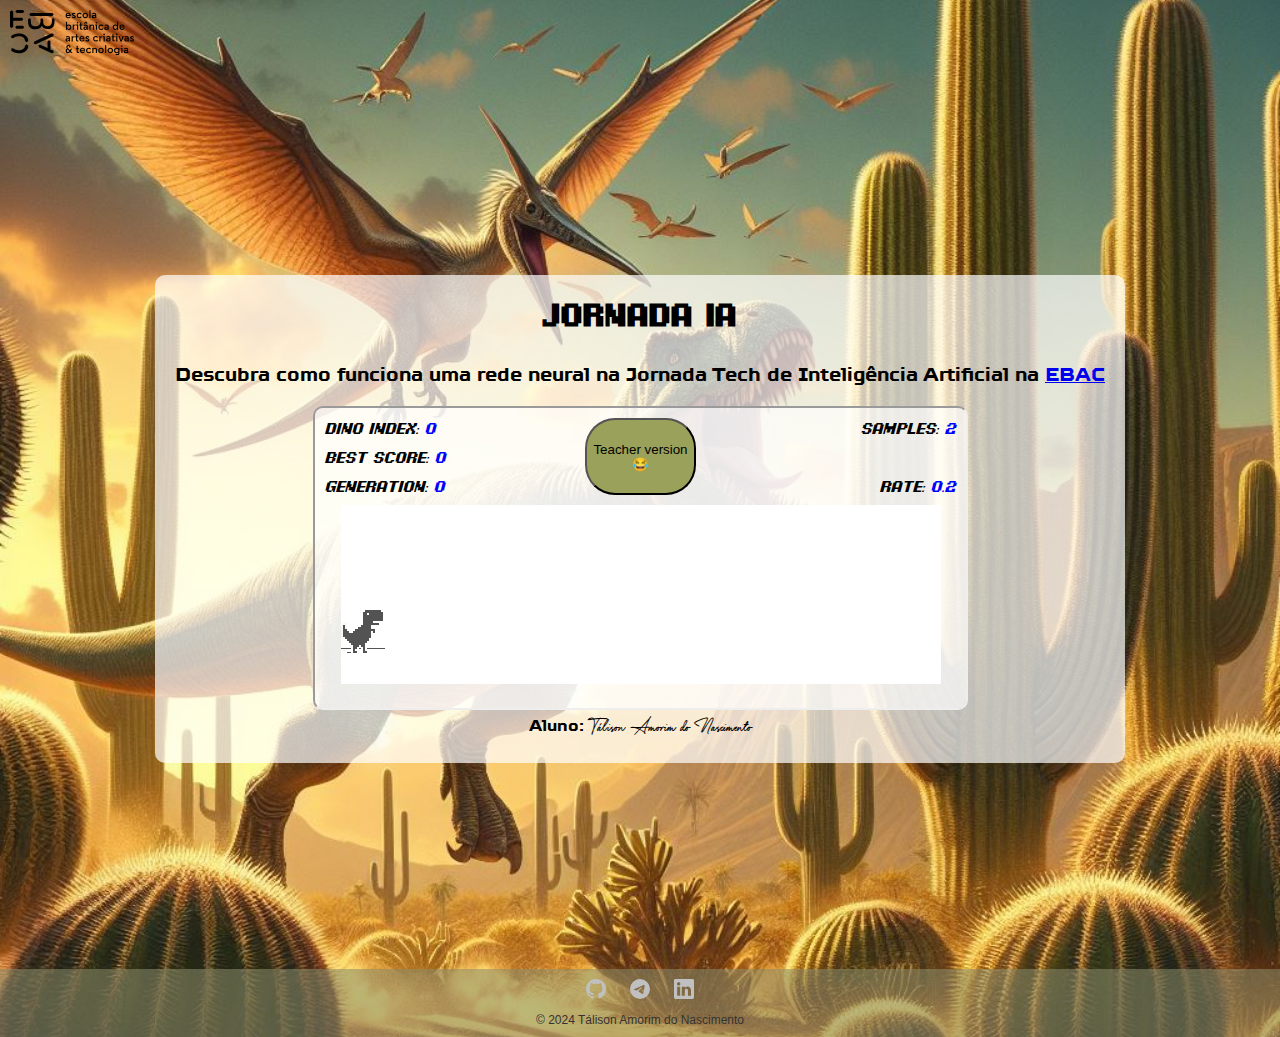
<file: index.html>
<!DOCTYPE html>
<html lang="en">
<head>
    <meta charset="UTF-8">
    <meta name="viewport" content="width=device-width, initial-scale=1.0">
    <title>JORNADA IA EBAC</title>
    <link rel="icon" href="Imagens/fivecon.ico" type="image/x-icon">
    <link rel="stylesheet" href='./CSS/style.css'>
</head>



<body>
    
    <header>
        <a href="https://ebaconline.com.br/" target="_blank">
            <img src="Imagens/EBAC_logo-svg.png" alt="EBAC" class="header-img">
        </a>
        
    </header>

    <div class="container">
        <div class="content">
            <h1>JORNADA IA</h1>
            <h3>Descubra como funciona uma rede neural na Jornada Tech de Inteligência Artificial na <a href="https://ebaconline.com.br/webinars/dev-jornada-2024-04-09-10-11-12-13-14-15-16">EBAC</a></h3>
            <iframe id="board" src="./dino-game-main/indexDino.html" title="Página Incorporada"></iframe>
            <p id="myName"><span>Aluno: </span>Tálison Amorim do Nascimento</p>
        </div>   
    </div>
</body>
<footer>
    <div>
        <!-- Ícone GitHub -->
        <a class="icoRedes" href="https://github.com/TalisonAmorim" target="_blank">
            <svg xmlns="http://www.w3.org/2000/svg" width="20" height="20" fill="currentColor" class="bi bi-github" viewBox="0 0 16 16">
                <path d="M8 0C3.58 0 0 3.58 0 8c0 3.54 2.29 6.53 5.47 7.59.4.07.55-.17.55-.38 0-.19-.01-.82-.01-1.49-2.01.37-2.53-.49-2.69-.94-.09-.23-.48-.94-.82-1.13-.28-.15-.68-.52-.01-.53.63-.01 1.08.58 1.23.82.72 1.21 1.87.87 2.33.66.07-.52.28-.87.51-1.07-1.78-.2-3.64-.89-3.64-3.95 0-.87.31-1.59.82-2.15-.08-.2-.36-1.02.08-2.12 0 0 .67-.21 2.2.82.64-.18 1.32-.27 2-.27s1.36.09 2 .27c1.53-1.04 2.2-.82 2.2-.82.44 1.1.16 1.92.08 2.12.51.56.82 1.27.82 2.15 0 3.07-1.87 3.75-3.65 3.95.29.25.54.73.54 1.48 0 1.07-.01 1.93-.01 2.2 0 .21.15.46.55.38A8.01 8.01 0 0 0 16 8c0-4.42-3.58-8-8-8"/>
            </svg></a>

        <!-- Ícone Telegram -->
        <a class="icoRedes" href="https://t.me/AmorimTalison" target="_blank">
            <svg xmlns="http://www.w3.org/2000/svg" width="20" height="20" fill="currentColor" class="bi bi-telegram" viewBox="0 0 16 16">
                <path d="M16 8A8 8 0 1 1 0 8a8 8 0 0 1 16 0M8.287 5.906q-1.168.486-4.666 2.01-.567.225-.595.442c-.03.243.275.339.69.47l.175.055c.408.133.958.288 1.243.294q.39.01.868-.32 3.269-2.206 3.374-2.23c.05-.012.12-.026.166.016s.042.12.037.141c-.03.129-1.227 1.241-1.846 1.817-.193.18-.33.307-.358.336a8 8 0 0 1-.188.186c-.38.366-.664.64.015 1.088.327.216.589.393.85.571.284.194.568.387.936.629q.14.092.27.187c.331.236.63.448.997.414.214-.02.435-.22.547-.82.265-1.417.786-4.486.906-5.751a1.4 1.4 0 0 0-.013-.315.34.34 0 0 0-.114-.217.53.53 0 0 0-.31-.093c-.3.005-.763.166-2.984 1.09"/>
            </svg></a>

            <!-- Ícone LinkedIn -->
        <a class="icoRedes" href="https://www.linkedin.com/in/amorim-talison/" target="_blank">
            <svg xmlns="http://www.w3.org/2000/svg" width="20" height="20" fill="currentColor" class="bi bi-linkedin" viewBox="0 0 16 16">
                <path d="M0 1.146C0 .513.526 0 1.175 0h13.65C15.474 0 16 .513 16 1.146v13.708c0 .633-.526 1.146-1.175 1.146H1.175C.526 16 0 15.487 0 14.854zm4.943 12.248V6.169H2.542v7.225zm-1.2-8.212c.837 0 1.358-.554 1.358-1.248-.015-.709-.52-1.248-1.342-1.248S2.4 3.226 2.4 3.934c0 .694.521 1.248 1.327 1.248zm4.908 8.212V9.359c0-.216.016-.432.08-.586.173-.431.568-.878 1.232-.878.869 0 1.216.662 1.216 1.634v3.865h2.401V9.25c0-2.22-1.184-3.252-2.764-3.252-1.274 0-1.845.7-2.165 1.193v.025h-.016l.016-.025V6.169h-2.4c.03.678 0 7.225 0 7.225z"/>
            </svg></a>

    </div>
    <div id="copy">
        &copy; 2024 Tálison Amorim do Nascimento
    </div>
</footer>

</html>
</file>
<file: jogoDino.html>
<html>

<head>
<title>T-Rex Game</title>
<meta name="description" content="Ripped T-Rex/Dino game of Chromium">
<meta property="og:title" content="Play the hidden T-Rex Dinosaur game of Chromium .">
<meta property="og:type" content="article">
<meta property="og:url" content="http://www.thecodepost.org">
<meta property="og:image" content="http://img.thecodepost.org/2015/01/trex.png">
<meta property="og:site_name" content="The Code Post">
<meta property="og:description" content="Google Chrome has a hidden T-Rex game only for offline mode. But now, you can enjoy it any time and on any device, but you gotta stay online!!!">

<meta name="twitter:card" content="summary_large_image">
<meta name="twitter:site" content="@thecodepost">
<meta name="twitter:creator" content="@thecodepost">
<meta name="twitter:title" content="Check out the cool hidden game from Google Chrome!">
<meta name="twitter:description" content="Check out the cool hidden game from Google Chrome!">
<meta name="twitter:image:src" content="http://img.thecodepost.org/2015/01/trex.png">
<script src="https://apis.google.com/js/platform.js" async defer></script>
<script type="text/javascript" src = "script.js"></script>

	<!--script type="text/javascript" src="a.js"></script-->
	<script type="text/javascript">
	function hideClass(name) {
       var myClasses = document.querySelectorAll(name),
      i = 0,
      l = myClasses.length;

      for (i; i < l; i++) {
        myClasses[i].style.display = 'none';
      }
	}
    // Copyright (c) 2014 The Chromium Authors. All rights reserved.
    // Use of this source code is governed by a BSD-style license that can be
    // found in the LICENSE file.
    (function() {
    'use strict';
    /**
    * T-Rex runner.
    * @param {string} outerContainerId Outer containing element id.
    * @param {object} opt_config
    * @constructor
    * @export
    */
    function Runner(outerContainerId, opt_config) {
    // Singleton
    if (Runner.instance_) {
    return Runner.instance_;
    }
    Runner.instance_ = this;
    this.outerContainerEl = document.querySelector(outerContainerId);
    this.containerEl = null;
    this.detailsButton = this.outerContainerEl.querySelector('#details-button');
    this.config = opt_config || Runner.config;
    this.dimensions = Runner.defaultDimensions;
    this.canvas = null;
    this.canvasCtx = null;
    this.tRex = null;
    this.distanceMeter = null;
    this.distanceRan = 0;
    this.highestScore = 0;
    this.time = 0;
    this.runningTime = 0;
    this.msPerFrame = 1000 / FPS;
    this.currentSpeed = this.config.SPEED;
    this.obstacles = [];
    this.started = false;
    this.activated = false;
    this.crashed = false;
    this.paused = false;
    this.resizeTimerId_ = null;
    this.playCount = 0;
    // Sound FX.
    this.audioBuffer = null;
    this.soundFx = {};
    // Global web audio context for playing sounds.
    this.audioContext = null;
    // Images.
    this.images = {};
    this.imagesLoaded = 0;
    this.loadImages();
    }
    window['Runner'] = Runner;
    /**
    * Default game width.
    * @const
    */
    var DEFAULT_WIDTH = 600;
    /**
    * Frames per second.
    * @const
    */
    var FPS = 60;
    /** @const */
    var IS_HIDPI = window.devicePixelRatio > 1;
    /** @const */
    var IS_IOS =
    window.navigator.userAgent.indexOf('UIWebViewForStaticFileContent') > -1;
    /** @const */
    var IS_MOBILE = window.navigator.userAgent.indexOf('Mobi') > -1 || IS_IOS;
    /** @const */
    var IS_TOUCH_ENABLED = 'ontouchstart' in window;
    /**
    * Default game configuration.
    * @enum {number}
    */
    Runner.config = {
    ACCELERATION: 0.001,
    BG_CLOUD_SPEED: 0.2,
    BOTTOM_PAD: 10,
    CLEAR_TIME: 3000,
    CLOUD_FREQUENCY: 0.5,
    GAMEOVER_CLEAR_TIME: 750,
    GAP_COEFFICIENT: 0.6,
    GRAVITY: 0.6,
    INITIAL_JUMP_VELOCITY: 12,
    MAX_CLOUDS: 6,
    MAX_OBSTACLE_LENGTH: 3,
    MAX_SPEED: 12,
    MIN_JUMP_HEIGHT: 35,
    MOBILE_SPEED_COEFFICIENT: 1.2,
    RESOURCE_TEMPLATE_ID: 'audio-resources',
    SPEED: 6,
    SPEED_DROP_COEFFICIENT: 3
    };
    /**
    * Default dimensions.
    * @enum {string}
    */
    Runner.defaultDimensions = {
    WIDTH: DEFAULT_WIDTH,
    HEIGHT: 150
    };
    /**
    * CSS class names.
    * @enum {string}
    */
    Runner.classes = {
    CANVAS: 'runner-canvas',
    CONTAINER: 'runner-container',
    CRASHED: 'crashed',
    ICON: 'icon-offline',
    TOUCH_CONTROLLER: 'controller'
    };
    /**
    * Image source urls.
    * @enum {array.<object>}
    */
    Runner.imageSources = {
    LDPI: [
    {name: 'CACTUS_LARGE', id: '1x-obstacle-large'},
    {name: 'CACTUS_SMALL', id: '1x-obstacle-small'},
    {name: 'CLOUD', id: '1x-cloud'},
    {name: 'HORIZON', id: '1x-horizon'},
    {name: 'RESTART', id: '1x-restart'},
    {name: 'TEXT_SPRITE', id: '1x-text'},
    {name: 'TREX', id: '1x-trex'}
    ],
    HDPI: [
    {name: 'CACTUS_LARGE', id: '2x-obstacle-large'},
    {name: 'CACTUS_SMALL', id: '2x-obstacle-small'},
    {name: 'CLOUD', id: '2x-cloud'},
    {name: 'HORIZON', id: '2x-horizon'},
    {name: 'RESTART', id: '2x-restart'},
    {name: 'TEXT_SPRITE', id: '2x-text'},
    {name: 'TREX', id: '2x-trex'}
    ]
    };
    /**
    * Sound FX. Reference to the ID of the audio tag on interstitial page.
    * @enum {string}
    */
    Runner.sounds = {
    BUTTON_PRESS: 'offline-sound-press',
    HIT: 'offline-sound-hit',
    SCORE: 'offline-sound-reached'
    };
    /**
    * Key code mapping.
    * @enum {object}
    */
    Runner.keycodes = {
    JUMP: {'38': 1, '32': 1}, // Up, spacebar
    DUCK: {'40': 1}, // Down
    RESTART: {'13': 1} // Enter
    };
    /**
    * Runner event names.
    * @enum {string}
    */
    Runner.events = {
    ANIM_END: 'webkitAnimationEnd',
    CLICK: 'click',
    KEYDOWN: 'keydown',
    KEYUP: 'keyup',
    MOUSEDOWN: 'mousedown',
    MOUSEUP: 'mouseup',
    RESIZE: 'resize',
    TOUCHEND: 'touchend',
    TOUCHSTART: 'touchstart',
    VISIBILITY: 'visibilitychange',
    BLUR: 'blur',
    FOCUS: 'focus',
    LOAD: 'load'
    };
    Runner.prototype = {
    /**
    * Setting individual settings for debugging.
    * @param {string} setting
    * @param {*} value
    */
    updateConfigSetting: function(setting, value) {
    if (setting in this.config && value != undefined) {
    this.config[setting] = value;
    switch (setting) {
    case 'GRAVITY':
    case 'MIN_JUMP_HEIGHT':
    case 'SPEED_DROP_COEFFICIENT':
    this.tRex.config[setting] = value;
    break;
    case 'INITIAL_JUMP_VELOCITY':
    this.tRex.setJumpVelocity(value);
    break;
    case 'SPEED':
    this.setSpeed(value);
    break;
    }
    }
    },
    /**
    * Load and cache the image assets from the page.
    */
    loadImages: function() {
    var imageSources = IS_HIDPI ? Runner.imageSources.HDPI :
    Runner.imageSources.LDPI;
    var numImages = imageSources.length;
    for (var i = numImages - 1; i >= 0; i--) {
    var imgSource = imageSources[i];
    this.images[imgSource.name] = document.getElementById(imgSource.id);
    }
    this.init();
    },
    /**
    * Load and decode base 64 encoded sounds.
    */
    loadSounds: function() {
    if (!IS_IOS) {
    this.audioContext = new AudioContext();
    var resourceTemplate =
    document.getElementById(this.config.RESOURCE_TEMPLATE_ID).content;
    for (var sound in Runner.sounds) {
    var soundSrc =
    resourceTemplate.getElementById(Runner.sounds[sound]).src;
    soundSrc = soundSrc.substr(soundSrc.indexOf(',') + 1);
    var buffer = decodeBase64ToArrayBuffer(soundSrc);
    // Async, so no guarantee of order in array.
    this.audioContext.decodeAudioData(buffer, function(index, audioData) {
    this.soundFx[index] = audioData;
    }.bind(this, sound));
    }
    }
    },
    /**
    * Sets the game speed. Adjust the speed accordingly if on a smaller screen.
    * @param {number} opt_speed
    */
    setSpeed: function(opt_speed) {
    var speed = opt_speed || this.currentSpeed;
    // Reduce the speed on smaller mobile screens.
    if (this.dimensions.WIDTH < DEFAULT_WIDTH) {
    var mobileSpeed = speed * this.dimensions.WIDTH / DEFAULT_WIDTH *
    this.config.MOBILE_SPEED_COEFFICIENT;
    this.currentSpeed = mobileSpeed > speed ? speed : mobileSpeed;
    } else if (opt_speed) {
    this.currentSpeed = opt_speed;
    }
    },
    /**
    * Game initialiser.
    */
    init: function() {
    // Hide the static icon.
    //document.querySelector('.' + Runner.classes.ICON).style.visibility = 'hidden';
    this.adjustDimensions();
    this.setSpeed();
    this.containerEl = document.createElement('div');
    this.containerEl.className = Runner.classes.CONTAINER;
    // Player canvas container.
    this.canvas = createCanvas(this.containerEl, this.dimensions.WIDTH,
    this.dimensions.HEIGHT, Runner.classes.PLAYER);
    this.canvasCtx = this.canvas.getContext('2d');
    this.canvasCtx.fillStyle = '#f7f7f7';
    this.canvasCtx.fill();
    Runner.updateCanvasScaling(this.canvas);
    // Horizon contains clouds, obstacles and the ground.
    this.horizon = new Horizon(this.canvas, this.images, this.dimensions,
    this.config.GAP_COEFFICIENT);
    // Distance meter
    this.distanceMeter = new DistanceMeter(this.canvas,
    this.images.TEXT_SPRITE, this.dimensions.WIDTH);
    // Draw t-rex
    this.tRex = new Trex(this.canvas, this.images.TREX);
    this.outerContainerEl.appendChild(this.containerEl);
    if (IS_MOBILE) {
    this.createTouchController();
    }
    this.startListening();
    this.update();
    window.addEventListener(Runner.events.RESIZE,
    this.debounceResize.bind(this));
    },
    /**
    * Create the touch controller. A div that covers whole screen.
    */
    createTouchController: function() {
    this.touchController = document.createElement('div');
    this.touchController.className = Runner.classes.TOUCH_CONTROLLER;
    },
    /**
    * Debounce the resize event.
    */
    debounceResize: function() {
    if (!this.resizeTimerId_) {
    this.resizeTimerId_ =
    setInterval(this.adjustDimensions.bind(this), 250);
    }
    },
    /**
    * Adjust game space dimensions on resize.
    */
    adjustDimensions: function() {
    clearInterval(this.resizeTimerId_);
    this.resizeTimerId_ = null;
    var boxStyles = window.getComputedStyle(this.outerContainerEl);
    var padding = Number(boxStyles.paddingLeft.substr(0,
    boxStyles.paddingLeft.length - 2));
    this.dimensions.WIDTH = this.outerContainerEl.offsetWidth - padding * 2;
    // Redraw the elements back onto the canvas.
    if (this.canvas) {
    this.canvas.width = this.dimensions.WIDTH;
    this.canvas.height = this.dimensions.HEIGHT;
    Runner.updateCanvasScaling(this.canvas);
    this.distanceMeter.calcXPos(this.dimensions.WIDTH);
    this.clearCanvas();
    this.horizon.update(0, 0, true);
    this.tRex.update(0);
    // Outer container and distance meter.
    if (this.activated || this.crashed) {
    this.containerEl.style.width = this.dimensions.WIDTH + 'px';
    this.containerEl.style.height = this.dimensions.HEIGHT + 'px';
    this.distanceMeter.update(0, Math.ceil(this.distanceRan));
    this.stop();
    } else {
    this.tRex.draw(0, 0);
    }
    // Game over panel.
    if (this.crashed && this.gameOverPanel) {
    this.gameOverPanel.updateDimensions(this.dimensions.WIDTH);
    this.gameOverPanel.draw();
    }
    }
    },
    /**
    * Play the game intro.
    * Canvas container width expands out to the full width.
    */
    playIntro: function() {
    if (!this.started && !this.crashed) {
    this.playingIntro = true;
    this.tRex.playingIntro = true;
    // CSS animation definition.
    var keyframes = '@-webkit-keyframes intro { ' +
    'from { width:' + Trex.config.WIDTH + 'px }' +
    'to { width: ' + this.dimensions.WIDTH + 'px }' +
    '}';
    document.styleSheets[0].insertRule(keyframes, 0);
    this.containerEl.addEventListener(Runner.events.ANIM_END,
    this.startGame.bind(this));
    this.containerEl.style.webkitAnimation = 'intro .4s ease-out 1 both';
    this.containerEl.style.width = this.dimensions.WIDTH + 'px';
    if (this.touchController) {
    this.outerContainerEl.appendChild(this.touchController);
    }
    this.activated = true;
    this.started = true;
    } else if (this.crashed) {
    this.restart();
    }
    },
    /**
    * Update the game status to started.
    */
    startGame: function() {
    this.runningTime = 0;
    this.playingIntro = false;
    this.tRex.playingIntro = false;
    this.containerEl.style.webkitAnimation = '';
    this.playCount++;
    // Handle tabbing off the page. Pause the current game.
    window.addEventListener(Runner.events.VISIBILITY,
    this.onVisibilityChange.bind(this));
    window.addEventListener(Runner.events.BLUR,
    this.onVisibilityChange.bind(this));
    window.addEventListener(Runner.events.FOCUS,
    this.onVisibilityChange.bind(this));
    },
    clearCanvas: function() {
    this.canvasCtx.clearRect(0, 0, this.dimensions.WIDTH,
    this.dimensions.HEIGHT);
    },
    /**
    * Update the game frame.
    */
    update: function() {
    this.drawPending = false;
    var now = getTimeStamp();
    var deltaTime = now - (this.time || now);
    this.time = now;
    if (this.activated) {
    this.clearCanvas();
    if (this.tRex.jumping) {
    this.tRex.updateJump(deltaTime, this.config);
    }
    this.runningTime += deltaTime;
    var hasObstacles = this.runningTime > this.config.CLEAR_TIME;
    // First jump triggers the intro.
    if (this.tRex.jumpCount == 1 && !this.playingIntro) {
    this.playIntro();
    }
    // The horizon doesn't move until the intro is over.
    if (this.playingIntro) {
    this.horizon.update(0, this.currentSpeed, hasObstacles);
    } else {
    deltaTime = !this.started ? 0 : deltaTime;
    this.horizon.update(deltaTime, this.currentSpeed, hasObstacles);
    }
    // Check for collisions.
    var collision = hasObstacles &&
    checkForCollision(this.horizon.obstacles[0], this.tRex);
    if (!collision) {
    this.distanceRan += this.currentSpeed * deltaTime / this.msPerFrame;
    if (this.currentSpeed < this.config.MAX_SPEED) {
    this.currentSpeed += this.config.ACCELERATION;
    }
    } else {
    this.gameOver();
    }
    if (this.distanceMeter.getActualDistance(this.distanceRan) >
    this.distanceMeter.maxScore) {
    this.distanceRan = 0;
    }
    var playAcheivementSound = this.distanceMeter.update(deltaTime,
    Math.ceil(this.distanceRan));
    if (playAcheivementSound) {
    this.playSound(this.soundFx.SCORE);
    }
    }
    if (!this.crashed) {
    this.tRex.update(deltaTime);
    this.raq();
    }
    },
    /**
    * Event handler.
    */
    handleEvent: function(e) {
    return (function(evtType, events) {
    switch (evtType) {
    case events.KEYDOWN:
    case events.TOUCHSTART:
    case events.MOUSEDOWN:
    this.onKeyDown(e);
    break;
    case events.KEYUP:
    case events.TOUCHEND:
    case events.MOUSEUP:
    this.onKeyUp(e);
    break;
    }
    }.bind(this))(e.type, Runner.events);
    },
    /**
    * Bind relevant key / mouse / touch listeners.
    */
    startListening: function() {
    // Keys.
    document.addEventListener(Runner.events.KEYDOWN, this);
    document.addEventListener(Runner.events.KEYUP, this);
    if (IS_MOBILE) {
    // Mobile only touch devices.
    this.touchController.addEventListener(Runner.events.TOUCHSTART, this);
    this.touchController.addEventListener(Runner.events.TOUCHEND, this);
    this.containerEl.addEventListener(Runner.events.TOUCHSTART, this);
    } else {
    // Mouse.
    document.addEventListener(Runner.events.MOUSEDOWN, this);
    document.addEventListener(Runner.events.MOUSEUP, this);
    }
    },
    /**
    * Remove all listeners.
    */
    stopListening: function() {
    document.removeEventListener(Runner.events.KEYDOWN, this);
    document.removeEventListener(Runner.events.KEYUP, this);
    if (IS_MOBILE) {
    this.touchController.removeEventListener(Runner.events.TOUCHSTART, this);
    this.touchController.removeEventListener(Runner.events.TOUCHEND, this);
    this.containerEl.removeEventListener(Runner.events.TOUCHSTART, this);
    } else {
    document.removeEventListener(Runner.events.MOUSEDOWN, this);
    document.removeEventListener(Runner.events.MOUSEUP, this);
    }
    },
    /**
    * Process keydown.
    * @param {Event} e
    */
    onKeyDown: function(e) {
    if (e.target != this.detailsButton) {
    if (!this.crashed && (Runner.keycodes.JUMP[String(e.keyCode)] ||
    e.type == Runner.events.TOUCHSTART)) {
    if (!this.activated) {
    this.loadSounds();
    this.activated = true;
    }
    if (!this.tRex.jumping) {
    this.playSound(this.soundFx.BUTTON_PRESS);
    this.tRex.startJump();
    }
    }
    if (this.crashed && e.type == Runner.events.TOUCHSTART &&
    e.currentTarget == this.containerEl) {
    this.restart();
    }
    }
    // Speed drop, activated only when jump key is not pressed.
    if (Runner.keycodes.DUCK[e.keyCode] && this.tRex.jumping) {
    e.preventDefault();
    this.tRex.setSpeedDrop();
    }
    },
    /**
    * Process key up.
    * @param {Event} e
    */
    onKeyUp: function(e) {
    var keyCode = String(e.keyCode);
    var isjumpKey = Runner.keycodes.JUMP[keyCode] ||
    e.type == Runner.events.TOUCHEND ||
    e.type == Runner.events.MOUSEDOWN;
    if (this.isRunning() && isjumpKey) {
    this.tRex.endJump();
    } else if (Runner.keycodes.DUCK[keyCode]) {
    this.tRex.speedDrop = false;
    } else if (this.crashed) {
    // Check that enough time has elapsed before allowing jump key to restart.
    var deltaTime = getTimeStamp() - this.time;
    if (Runner.keycodes.RESTART[keyCode] ||
    (e.type == Runner.events.MOUSEUP && e.target == this.canvas) ||
    (deltaTime >= this.config.GAMEOVER_CLEAR_TIME &&
    Runner.keycodes.JUMP[keyCode])) {
    this.restart();
    }
    } else if (this.paused && isjumpKey) {
    this.play();
    }
    },
    /**
    * RequestAnimationFrame wrapper.
    */
    raq: function() {
    if (!this.drawPending) {
    this.drawPending = true;
    this.raqId = requestAnimationFrame(this.update.bind(this));
    }
    },
    /**
    * Whether the game is running.
    * @return {boolean}
    */
    isRunning: function() {
    return !!this.raqId;
    },
    /**
    * Game over state.
    */
    gameOver: function() {
    this.playSound(this.soundFx.HIT);
    vibrate(200);
    this.stop();
    this.crashed = true;
    this.distanceMeter.acheivement = false;
    this.tRex.update(100, Trex.status.CRASHED);
    // Game over panel.
    if (!this.gameOverPanel) {
    this.gameOverPanel = new GameOverPanel(this.canvas,
    this.images.TEXT_SPRITE, this.images.RESTART,
    this.dimensions);
    } else {
    this.gameOverPanel.draw();
    }
    // Update the high score.
    if (this.distanceRan > this.highestScore) {
    this.highestScore = Math.ceil(this.distanceRan);
    this.distanceMeter.setHighScore(this.highestScore);
    }
    // Reset the time clock.
    this.time = getTimeStamp();
    },
    stop: function() {
    this.activated = false;
    this.paused = true;
    cancelAnimationFrame(this.raqId);
    this.raqId = 0;
    },
    play: function() {
    if (!this.crashed) {
    this.activated = true;
    this.paused = false;
    this.tRex.update(0, Trex.status.RUNNING);
    this.time = getTimeStamp();
    this.update();
    }
    },
    restart: function() {
    if (!this.raqId) {
    this.playCount++;
    this.runningTime = 0;
    this.activated = true;
    this.crashed = false;
    this.distanceRan = 0;
    this.setSpeed(this.config.SPEED);
    this.time = getTimeStamp();
    this.containerEl.classList.remove(Runner.classes.CRASHED);
    this.clearCanvas();
    this.distanceMeter.reset(this.highestScore);
    this.horizon.reset();
    this.tRex.reset();
    this.playSound(this.soundFx.BUTTON_PRESS);
    this.update();
    }
    },
    /**
    * Pause the game if the tab is not in focus.
    */
    onVisibilityChange: function(e) {
    if (document.hidden || document.webkitHidden || e.type == 'blur') {
    this.stop();
    } else {
    this.play();
    }
    },
    /**
    * Play a sound.
    * @param {SoundBuffer} soundBuffer
    */
    playSound: function(soundBuffer) {
    if (soundBuffer) {
    var sourceNode = this.audioContext.createBufferSource();
    sourceNode.buffer = soundBuffer;
    sourceNode.connect(this.audioContext.destination);
    sourceNode.start(0);
    }
    }
    };
    /**
    * Updates the canvas size taking into
    * account the backing store pixel ratio and
    * the device pixel ratio.
    *
    * See article by Paul Lewis:
    * https://www.html5rocks.com/en/tutorials/canvas/hidpi/
    *
    * @param {HTMLCanvasElement} canvas
    * @param {number} opt_width
    * @param {number} opt_height
    * @return {boolean} Whether the canvas was scaled.
    */
    Runner.updateCanvasScaling = function(canvas, opt_width, opt_height) {
    var context = canvas.getContext('2d');
    // Query the various pixel ratios
    var devicePixelRatio = Math.floor(window.devicePixelRatio) || 1;
    var backingStoreRatio = Math.floor(context.webkitBackingStorePixelRatio) || 1;
    var ratio = devicePixelRatio / backingStoreRatio;
    // Upscale the canvas if the two ratios don't match
    if (devicePixelRatio !== backingStoreRatio) {
    var oldWidth = opt_width || canvas.width;
    var oldHeight = opt_height || canvas.height;
    canvas.width = oldWidth * ratio;
    canvas.height = oldHeight * ratio;
    canvas.style.width = oldWidth + 'px';
    canvas.style.height = oldHeight + 'px';
    // Scale the context to counter the fact that we've manually scaled
    // our canvas element.
    context.scale(ratio, ratio);
    return true;
    }
    return false;
    };
    /**
    * Get random number.
    * @param {number} min
    * @param {number} max
    * @param {number}
    */
    function getRandomNum(min, max) {
    return Math.floor(Math.random() * (max - min + 1)) + min;
    }
    /**
    * Vibrate on mobile devices.
    * @param {number} duration Duration of the vibration in milliseconds.
    */
    function vibrate(duration) {
    if (IS_MOBILE && window.navigator.vibrate) {
    window.navigator.vibrate(duration);
    }
    }
    /**
    * Create canvas element.
    * @param {HTMLElement} container Element to append canvas to.
    * @param {number} width
    * @param {number} height
    * @param {string} opt_classname
    * @return {HTMLCanvasElement}
    */
    function createCanvas(container, width, height, opt_classname) {
    var canvas = document.createElement('canvas');
    canvas.className = opt_classname ? Runner.classes.CANVAS + ' ' +
    opt_classname : Runner.classes.CANVAS;
    canvas.width = width;
    canvas.height = height;
    container.appendChild(canvas);
    return canvas;
    }
    /**
    * Decodes the base 64 audio to ArrayBuffer used by Web Audio.
    * @param {string} base64String
    */
    function decodeBase64ToArrayBuffer(base64String) {
    var len = (base64String.length / 4) * 3;
    var str = atob(base64String);
    var arrayBuffer = new ArrayBuffer(len);
    var bytes = new Uint8Array(arrayBuffer);
    for (var i = 0; i < len; i++) {
    bytes[i] = str.charCodeAt(i);
    }
    return bytes.buffer;
    }
    /**
    * Return the current timestamp.
    * @return {number}
    */
    function getTimeStamp() {
    return IS_IOS ? new Date().getTime() : performance.now();
    }
    //******************************************************************************
    /**
    * Game over panel.
    * @param {!HTMLCanvasElement} canvas
    * @param {!HTMLImage} textSprite
    * @param {!HTMLImage} restartImg
    * @param {!Object} dimensions Canvas dimensions.
    * @constructor
    */
    function GameOverPanel(canvas, textSprite, restartImg, dimensions) {
    this.canvas = canvas;
    this.canvasCtx = canvas.getContext('2d');
    this.canvasDimensions = dimensions;
    this.textSprite = textSprite;
    this.restartImg = restartImg;
    this.draw();
    };
    /**
    * Dimensions used in the panel.
    * @enum {number}
    */
    GameOverPanel.dimensions = {
    TEXT_X: 0,
    TEXT_Y: 13,
    TEXT_WIDTH: 191,
    TEXT_HEIGHT: 11,
    RESTART_WIDTH: 36,
    RESTART_HEIGHT: 32
    };
    GameOverPanel.prototype = {
    /**
    * Update the panel dimensions.
    * @param {number} width New canvas width.
    * @param {number} opt_height Optional new canvas height.
    */
    updateDimensions: function(width, opt_height) {
    this.canvasDimensions.WIDTH = width;
    if (opt_height) {
    this.canvasDimensions.HEIGHT = opt_height;
    }
    },
    /**
    * Draw the panel.
    */
    draw: function() {
    var dimensions = GameOverPanel.dimensions;
    var centerX = this.canvasDimensions.WIDTH / 2;
    // Game over text.
    var textSourceX = dimensions.TEXT_X;
    var textSourceY = dimensions.TEXT_Y;
    var textSourceWidth = dimensions.TEXT_WIDTH;
    var textSourceHeight = dimensions.TEXT_HEIGHT;
    var textTargetX = Math.round(centerX - (dimensions.TEXT_WIDTH / 2));
    var textTargetY = Math.round((this.canvasDimensions.HEIGHT - 25) / 3);
    var textTargetWidth = dimensions.TEXT_WIDTH;
    var textTargetHeight = dimensions.TEXT_HEIGHT;
    var restartSourceWidth = dimensions.RESTART_WIDTH;
    var restartSourceHeight = dimensions.RESTART_HEIGHT;
    var restartTargetX = centerX - (dimensions.RESTART_WIDTH / 2);
    var restartTargetY = this.canvasDimensions.HEIGHT / 2;
    if (IS_HIDPI) {
    textSourceY *= 2;
    textSourceX *= 2;
    textSourceWidth *= 2;
    textSourceHeight *= 2;
    restartSourceWidth *= 2;
    restartSourceHeight *= 2;
    }
    // Game over text from sprite.
    this.canvasCtx.drawImage(this.textSprite,
    textSourceX, textSourceY, textSourceWidth, textSourceHeight,
    textTargetX, textTargetY, textTargetWidth, textTargetHeight);
    // Restart button.
    this.canvasCtx.drawImage(this.restartImg, 0, 0,
    restartSourceWidth, restartSourceHeight,
    restartTargetX, restartTargetY, dimensions.RESTART_WIDTH,
    dimensions.RESTART_HEIGHT);
    }
    };
    //******************************************************************************
    /**
    * Check for a collision.
    * @param {!Obstacle} obstacle
    * @param {!Trex} tRex T-rex object.
    * @param {HTMLCanvasContext} opt_canvasCtx Optional canvas context for drawing
    * collision boxes.
    * @return {Array.<CollisionBox>}
    */
    function checkForCollision(obstacle, tRex, opt_canvasCtx) {
    var obstacleBoxXPos = Runner.defaultDimensions.WIDTH + obstacle.xPos;
    // Adjustments are made to the bounding box as there is a 1 pixel white
    // border around the t-rex and obstacles.
    var tRexBox = new CollisionBox(
    tRex.xPos + 1,
    tRex.yPos + 1,
    tRex.config.WIDTH - 2,
    tRex.config.HEIGHT - 2);
    var obstacleBox = new CollisionBox(
    obstacle.xPos + 1,
    obstacle.yPos + 1,
    obstacle.typeConfig.width * obstacle.size - 2,
    obstacle.typeConfig.height - 2);
    // Debug outer box
    if (opt_canvasCtx) {
    drawCollisionBoxes(opt_canvasCtx, tRexBox, obstacleBox);
    }
    // Simple outer bounds check.
    if (boxCompare(tRexBox, obstacleBox)) {
    var collisionBoxes = obstacle.collisionBoxes;
    var tRexCollisionBoxes = Trex.collisionBoxes;
    // Detailed axis aligned box check.
    for (var t = 0; t < tRexCollisionBoxes.length; t++) {
    for (var i = 0; i < collisionBoxes.length; i++) {
    // Adjust the box to actual positions.
    var adjTrexBox =
    createAdjustedCollisionBox(tRexCollisionBoxes[t], tRexBox);
    var adjObstacleBox =
    createAdjustedCollisionBox(collisionBoxes[i], obstacleBox);
    var crashed = boxCompare(adjTrexBox, adjObstacleBox);
    // Draw boxes for debug.
    if (opt_canvasCtx) {
    drawCollisionBoxes(opt_canvasCtx, adjTrexBox, adjObstacleBox);
    }
    if (crashed) {
    return [adjTrexBox, adjObstacleBox];
    }
    }
    }
    }
    return false;
    };
    /**
    * Adjust the collision box.
    * @param {!CollisionBox} box The original box.
    * @param {!CollisionBox} adjustment Adjustment box.
    * @return {CollisionBox} The adjusted collision box object.
    */
    function createAdjustedCollisionBox(box, adjustment) {
    return new CollisionBox(
    box.x + adjustment.x,
    box.y + adjustment.y,
    box.width,
    box.height);
    };
    /**
    * Draw the collision boxes for debug.
    */
    function drawCollisionBoxes(canvasCtx, tRexBox, obstacleBox) {
    canvasCtx.save();
    canvasCtx.strokeStyle = '#f00';
    canvasCtx.strokeRect(tRexBox.x, tRexBox.y,
    tRexBox.width, tRexBox.height);
    canvasCtx.strokeStyle = '#0f0';
    canvasCtx.strokeRect(obstacleBox.x, obstacleBox.y,
    obstacleBox.width, obstacleBox.height);
    canvasCtx.restore();
    };
    /**
    * Compare two collision boxes for a collision.
    * @param {CollisionBox} tRexBox
    * @param {CollisionBox} obstacleBox
    * @return {boolean} Whether the boxes intersected.
    */
    function boxCompare(tRexBox, obstacleBox) {
    var crashed = false;
    var tRexBoxX = tRexBox.x;
    var tRexBoxY = tRexBox.y;
    var obstacleBoxX = obstacleBox.x;
    var obstacleBoxY = obstacleBox.y;
    // Axis-Aligned Bounding Box method.
    if (tRexBox.x < obstacleBoxX + obstacleBox.width &&
    tRexBox.x + tRexBox.width > obstacleBoxX &&
    tRexBox.y < obstacleBox.y + obstacleBox.height &&
    tRexBox.height + tRexBox.y > obstacleBox.y) {
    crashed = true;
    }
    return crashed;
    };
    //******************************************************************************
    /**
    * Collision box object.
    * @param {number} x X position.
    * @param {number} y Y Position.
    * @param {number} w Width.
    * @param {number} h Height.
    */
    function CollisionBox(x, y, w, h) {
    this.x = x;
    this.y = y;
    this.width = w;
    this.height = h;
    };
    //******************************************************************************
    /**
    * Obstacle.
    * @param {HTMLCanvasCtx} canvasCtx
    * @param {Obstacle.type} type
    * @param {image} obstacleImg Image sprite.
    * @param {Object} dimensions
    * @param {number} gapCoefficient Mutipler in determining the gap.
    * @param {number} speed
    */
    function Obstacle(canvasCtx, type, obstacleImg, dimensions,
    gapCoefficient, speed) {
    this.canvasCtx = canvasCtx;
    this.image = obstacleImg;
    this.typeConfig = type;
    this.gapCoefficient = gapCoefficient;
    this.size = getRandomNum(1, Obstacle.MAX_OBSTACLE_LENGTH);
    this.dimensions = dimensions;
    this.remove = false;
    this.xPos = 0;
    this.yPos = this.typeConfig.yPos;
    this.width = 0;
    this.collisionBoxes = [];
    this.gap = 0;
    this.init(speed);
    };
    /**
    * Coefficient for calculating the maximum gap.
    * @const
    */
    Obstacle.MAX_GAP_COEFFICIENT = 1.5;
    /**
    * Maximum obstacle grouping count.
    * @const
    */
    Obstacle.MAX_OBSTACLE_LENGTH = 3,
    Obstacle.prototype = {
    /**
    * Initialise the DOM for the obstacle.
    * @param {number} speed
    */
    init: function(speed) {
    this.cloneCollisionBoxes();
    // Only allow sizing if we're at the right speed.
    if (this.size > 1 && this.typeConfig.multipleSpeed > speed) {
    this.size = 1;
    }
    this.width = this.typeConfig.width * this.size;
    this.xPos = this.dimensions.WIDTH - this.width;
    this.draw();
    // Make collision box adjustments,
    // Central box is adjusted to the size as one box.
    // ____ ______ ________
    // _| |-| _| |-| _| |-|
    // | |<->| | | |<--->| | | |<----->| |
    // | | 1 | | | | 2 | | | | 3 | |
    // |_|___|_| |_|_____|_| |_|_______|_|
    //
    if (this.size > 1) {
    this.collisionBoxes[1].width = this.width - this.collisionBoxes[0].width -
    this.collisionBoxes[2].width;
    this.collisionBoxes[2].x = this.width - this.collisionBoxes[2].width;
    }
    this.gap = this.getGap(this.gapCoefficient, speed);
    },
    /**
    * Draw and crop based on size.
    */
    draw: function() {
    var sourceWidth = this.typeConfig.width;
    var sourceHeight = this.typeConfig.height;
    if (IS_HIDPI) {
    sourceWidth = sourceWidth * 2;
    sourceHeight = sourceHeight * 2;
    }
    // Sprite
    var sourceX = (sourceWidth * this.size) * (0.5 * (this.size - 1));
    this.canvasCtx.drawImage(this.image,
    sourceX, 0,
    sourceWidth * this.size, sourceHeight,
    this.xPos, this.yPos,
    this.typeConfig.width * this.size, this.typeConfig.height);
    },
    /**
    * Obstacle frame update.
    * @param {number} deltaTime
    * @param {number} speed
    */
    update: function(deltaTime, speed) {
    if (!this.remove) {
    this.xPos -= Math.floor((speed * FPS / 1000) * deltaTime);
    this.draw();
    if (!this.isVisible()) {
    this.remove = true;
    }
    }
    },
    /**
    * Calculate a random gap size.
    * - Minimum gap gets wider as speed increses
    * @param {number} gapCoefficient
    * @param {number} speed
    * @return {number} The gap size.
    */
    getGap: function(gapCoefficient, speed) {
    var minGap = Math.round(this.width * speed +
    this.typeConfig.minGap * gapCoefficient);
    var maxGap = Math.round(minGap * Obstacle.MAX_GAP_COEFFICIENT);
    return getRandomNum(minGap, maxGap);
    },
    /**
    * Check if obstacle is visible.
    * @return {boolean} Whether the obstacle is in the game area.
    */
    isVisible: function() {
    return this.xPos + this.width > 0;
    },
    /**
    * Make a copy of the collision boxes, since these will change based on
    * obstacle type and size.
    */
    cloneCollisionBoxes: function() {
    var collisionBoxes = this.typeConfig.collisionBoxes;
    for (var i = collisionBoxes.length - 1; i >= 0; i--) {
    this.collisionBoxes[i] = new CollisionBox(collisionBoxes[i].x,
    collisionBoxes[i].y, collisionBoxes[i].width,
    collisionBoxes[i].height);
    }
    }
    };
    /**
    * Obstacle definitions.
    * minGap: minimum pixel space betweeen obstacles.
    * multipleSpeed: Speed at which multiples are allowed.
    */
    Obstacle.types = [
    {
    type: 'CACTUS_SMALL',
    className: ' cactus cactus-small ',
    width: 17,
    height: 35,
    yPos: 105,
    multipleSpeed: 3,
    minGap: 120,
    collisionBoxes: [
    new CollisionBox(0, 7, 5, 27),
    new CollisionBox(4, 0, 6, 34),
    new CollisionBox(10, 4, 7, 14)
    ]
    },
    {
    type: 'CACTUS_LARGE',
    className: ' cactus cactus-large ',
    width: 25,
    height: 50,
    yPos: 90,
    multipleSpeed: 6,
    minGap: 120,
    collisionBoxes: [
    new CollisionBox(0, 12, 7, 38),
    new CollisionBox(8, 0, 7, 49),
    new CollisionBox(13, 10, 10, 38)
    ]
    }
    ];
    //******************************************************************************
    /**
    * T-rex game character.
    * @param {HTMLCanvas} canvas
    * @param {HTMLImage} image Character image.
    * @constructor
    */
    function Trex(canvas, image) {
    this.canvas = canvas;
    this.canvasCtx = canvas.getContext('2d');
    this.image = image;
    this.xPos = 0;
    this.yPos = 0;
    // Position when on the ground.
    this.groundYPos = 0;
    this.currentFrame = 0;
    this.currentAnimFrames = [];
    this.blinkDelay = 0;
    this.animStartTime = 0;
    this.timer = 0;
    this.msPerFrame = 1000 / FPS;
    this.config = Trex.config;
    // Current status.
    this.status = Trex.status.WAITING;
    this.jumping = false;
    this.jumpVelocity = 0;
    this.reachedMinHeight = false;
    this.speedDrop = false;
    this.jumpCount = 0;
    this.jumpspotX = 0;
    this.init();
    };
    /**
    * T-rex player config.
    * @enum {number}
    */
    Trex.config = {
    DROP_VELOCITY: -5,
    GRAVITY: 0.6,
    HEIGHT: 47,
    INIITAL_JUMP_VELOCITY: -10,
    INTRO_DURATION: 1500,
    MAX_JUMP_HEIGHT: 30,
    MIN_JUMP_HEIGHT: 30,
    SPEED_DROP_COEFFICIENT: 3,
    SPRITE_WIDTH: 262,
    START_X_POS: 50,
    WIDTH: 44
    };
    /**
    * Used in collision detection.
    * @type {Array.<CollisionBox>}
    */
    Trex.collisionBoxes = [
    new CollisionBox(1, -1, 30, 26),
    new CollisionBox(32, 0, 8, 16),
    new CollisionBox(10, 35, 14, 8),
    new CollisionBox(1, 24, 29, 5),
    new CollisionBox(5, 30, 21, 4),
    new CollisionBox(9, 34, 15, 4)
    ];
    /**
    * Animation states.
    * @enum {string}
    */
    Trex.status = {
    CRASHED: 'CRASHED',
    JUMPING: 'JUMPING',
    RUNNING: 'RUNNING',
    WAITING: 'WAITING'
    };
    /**
    * Blinking coefficient.
    * @const
    */
    Trex.BLINK_TIMING = 7000;
    /**
    * Animation config for different states.
    * @enum {object}
    */
    Trex.animFrames = {
    WAITING: {
    frames: [44, 0],
    msPerFrame: 1000 / 3
    },
    RUNNING: {
    frames: [88, 132],
    msPerFrame: 1000 / 12
    },
    CRASHED: {
    frames: [220],
    msPerFrame: 1000 / 60
    },
    JUMPING: {
    frames: [0],
    msPerFrame: 1000 / 60
    }
    };
    Trex.prototype = {
    /**
    * T-rex player initaliser.
    * Sets the t-rex to blink at random intervals.
    */
    init: function() {
    this.blinkDelay = this.setBlinkDelay();
    this.groundYPos = Runner.defaultDimensions.HEIGHT - this.config.HEIGHT -
    Runner.config.BOTTOM_PAD;
    this.yPos = this.groundYPos;
    this.minJumpHeight = this.groundYPos - this.config.MIN_JUMP_HEIGHT;
    this.draw(0, 0);
    this.update(0, Trex.status.WAITING);
    },
    /**
    * Setter for the jump velocity.
    * The approriate drop velocity is also set.
    */
    setJumpVelocity: function(setting) {
    this.config.INIITAL_JUMP_VELOCITY = -setting;
    this.config.DROP_VELOCITY = -setting / 2;
    },
    /**
    * Set the animation status.
    * @param {!number} deltaTime
    * @param {Trex.status} status Optional status to switch to.
    */
    update: function(deltaTime, opt_status) {
    this.timer += deltaTime;
    // Update the status.
    if (opt_status) {
    this.status = opt_status;
    this.currentFrame = 0;
    this.msPerFrame = Trex.animFrames[opt_status].msPerFrame;
    this.currentAnimFrames = Trex.animFrames[opt_status].frames;
    if (opt_status == Trex.status.WAITING) {
    this.animStartTime = getTimeStamp();
    this.setBlinkDelay();
    }
    }
    // Game intro animation, T-rex moves in from the left.
    if (this.playingIntro && this.xPos < this.config.START_X_POS) {
    this.xPos += Math.round((this.config.START_X_POS /
    this.config.INTRO_DURATION) * deltaTime);
    }
    if (this.status == Trex.status.WAITING) {
    this.blink(getTimeStamp());
    } else {
    this.draw(this.currentAnimFrames[this.currentFrame], 0);
    }
    // Update the frame position.
    if (this.timer >= this.msPerFrame) {
    this.currentFrame = this.currentFrame ==
    this.currentAnimFrames.length - 1 ? 0 : this.currentFrame + 1;
    this.timer = 0;
    }
    },
    /**
    * Draw the t-rex to a particular position.
    * @param {number} x
    * @param {number} y
    */
    draw: function(x, y) {
    var sourceX = x;
    var sourceY = y;
    var sourceWidth = this.config.WIDTH;
    var sourceHeight = this.config.HEIGHT;
    if (IS_HIDPI) {
    sourceX *= 2;
    sourceY *= 2;
    sourceWidth *= 2;
    sourceHeight *= 2;
    }
    this.canvasCtx.drawImage(this.image, sourceX, sourceY,
    sourceWidth, sourceHeight,
    this.xPos, this.yPos,
    this.config.WIDTH, this.config.HEIGHT);
    },
    /**
    * Sets a random time for the blink to happen.
    */
    setBlinkDelay: function() {
    this.blinkDelay = Math.ceil(Math.random() * Trex.BLINK_TIMING);
    },
    /**
    * Make t-rex blink at random intervals.
    * @param {number} time Current time in milliseconds.
    */
    blink: function(time) {
    var deltaTime = time - this.animStartTime;
    if (deltaTime >= this.blinkDelay) {
    this.draw(this.currentAnimFrames[this.currentFrame], 0);
    if (this.currentFrame == 1) {
    // Set new random delay to blink.
    this.setBlinkDelay();
    this.animStartTime = time;
    }
    }
    },
    /**
    * Initialise a jump.
    */
    startJump: function() {
    if (!this.jumping) {
    this.update(0, Trex.status.JUMPING);
    this.jumpVelocity = this.config.INIITAL_JUMP_VELOCITY;
    this.jumping = true;
    this.reachedMinHeight = false;
    this.speedDrop = false;
    }
    },
    /**
    * Jump is complete, falling down.
    */
    endJump: function() {
    if (this.reachedMinHeight &&
    this.jumpVelocity < this.config.DROP_VELOCITY) {
    this.jumpVelocity = this.config.DROP_VELOCITY;
    }
    },
    /**
    * Update frame for a jump.
    * @param {number} deltaTime
    */
    updateJump: function(deltaTime) {
    var msPerFrame = Trex.animFrames[this.status].msPerFrame;
    var framesElapsed = deltaTime / msPerFrame;
    // Speed drop makes Trex fall faster.
    if (this.speedDrop) {
    this.yPos += Math.round(this.jumpVelocity *
    this.config.SPEED_DROP_COEFFICIENT * framesElapsed);
    } else {
    this.yPos += Math.round(this.jumpVelocity * framesElapsed);
    }
    this.jumpVelocity += this.config.GRAVITY * framesElapsed;
    // Minimum height has been reached.
    if (this.yPos < this.minJumpHeight || this.speedDrop) {
    this.reachedMinHeight = true;
    }
    // Reached max height
    if (this.yPos < this.config.MAX_JUMP_HEIGHT || this.speedDrop) {
    this.endJump();
    }
    // Back down at ground level. Jump completed.
    if (this.yPos > this.groundYPos) {
    this.reset();
    this.jumpCount++;
    }
    this.update(deltaTime);
    },
    /**
    * Set the speed drop. Immediately cancels the current jump.
    */
    setSpeedDrop: function() {
    this.speedDrop = true;
    this.jumpVelocity = 1;
    },
    /**
    * Reset the t-rex to running at start of game.
    */
    reset: function() {
    this.yPos = this.groundYPos;
    this.jumpVelocity = 0;
    this.jumping = false;
    this.update(0, Trex.status.RUNNING);
    this.midair = false;
    this.speedDrop = false;
    this.jumpCount = 0;
    }
    };
    //******************************************************************************
    /**
    * Handles displaying the distance meter.
    * @param {!HTMLCanvasElement} canvas
    * @param {!HTMLImage} spriteSheet Image sprite.
    * @param {number} canvasWidth
    * @constructor
    */
    function DistanceMeter(canvas, spriteSheet, canvasWidth) {
    this.canvas = canvas;
    this.canvasCtx = canvas.getContext('2d');
    this.image = spriteSheet;
    this.x = 0;
    this.y = 5;
    this.currentDistance = 0;
    this.maxScore = 0;
    this.highScore = 0;
    this.container = null;
    this.digits = [];
    this.acheivement = false;
    this.defaultString = '';
    this.flashTimer = 0;
    this.flashIterations = 0;
    this.config = DistanceMeter.config;
    this.init(canvasWidth);
    };
    /**
    * @enum {number}
    */
    DistanceMeter.dimensions = {
    WIDTH: 10,
    HEIGHT: 13,
    DEST_WIDTH: 11
    };
    /**
    * Y positioning of the digits in the sprite sheet.
    * X position is always 0.
    * @type {array.<number>}
    */
    DistanceMeter.yPos = [0, 13, 27, 40, 53, 67, 80, 93, 107, 120];
    /**
    * Distance meter config.
    * @enum {number}
    */
    DistanceMeter.config = {
    // Number of digits.
    MAX_DISTANCE_UNITS: 5,
    // Distance that causes achievement animation.
    ACHIEVEMENT_DISTANCE: 100,
    // Used for conversion from pixel distance to a scaled unit.
    COEFFICIENT: 0.025,
    // Flash duration in milliseconds.
    FLASH_DURATION: 1000 / 4,
    // Flash iterations for achievement animation.
    FLASH_ITERATIONS: 3
    };
    DistanceMeter.prototype = {
    /**
    * Initialise the distance meter to '00000'.
    * @param {number} width Canvas width in px.
    */
    init: function(width) {
    var maxDistanceStr = '';
    this.calcXPos(width);
    this.maxScore = this.config.MAX_DISTANCE_UNITS;
    for (var i = 0; i < this.config.MAX_DISTANCE_UNITS; i++) {
    this.draw(i, 0);
    this.defaultString += '0';
    maxDistanceStr += '9';
    }
    this.maxScore = parseInt(maxDistanceStr);
    },
    /**
    * Calculate the xPos in the canvas.
    * @param {number} canvasWidth
    */
    calcXPos: function(canvasWidth) {
    this.x = canvasWidth - (DistanceMeter.dimensions.DEST_WIDTH *
    (this.config.MAX_DISTANCE_UNITS + 1));
    },
    /**
    * Draw a digit to canvas.
    * @param {number} digitPos Position of the digit.
    * @param {number} value Digit value 0-9.
    * @param {boolean} opt_highScore Whether drawing the high score.
    */
    draw: function(digitPos, value, opt_highScore) {
    var sourceWidth = DistanceMeter.dimensions.WIDTH;
    var sourceHeight = DistanceMeter.dimensions.HEIGHT;
    var sourceX = DistanceMeter.dimensions.WIDTH * value;
    var targetX = digitPos * DistanceMeter.dimensions.DEST_WIDTH;
    var targetY = this.y;
    var targetWidth = DistanceMeter.dimensions.WIDTH;
    var targetHeight = DistanceMeter.dimensions.HEIGHT;
    // For high DPI we 2x source values.
    if (IS_HIDPI) {
    sourceWidth *= 2;
    sourceHeight *= 2;
    sourceX *= 2;
    }
    this.canvasCtx.save();
    if (opt_highScore) {
    // Left of the current score.
    var highScoreX = this.x - (this.config.MAX_DISTANCE_UNITS * 2) *
    DistanceMeter.dimensions.WIDTH;
    this.canvasCtx.translate(highScoreX, this.y);
    } else {
    this.canvasCtx.translate(this.x, this.y);
    }
    this.canvasCtx.drawImage(this.image, sourceX, 0,
    sourceWidth, sourceHeight,
    targetX, targetY,
    targetWidth, targetHeight
    );
    this.canvasCtx.restore();
    },
    /**
    * Covert pixel distance to a 'real' distance.
    * @param {number} distance Pixel distance ran.
    * @return {number} The 'real' distance ran.
    */
    getActualDistance: function(distance) {
    return distance ?
    Math.round(distance * this.config.COEFFICIENT) : 0;
    },
    /**
    * Update the distance meter.
    * @param {number} deltaTime
    * @param {number} distance
    * @return {boolean} Whether the acheivement sound fx should be played.
    */
    update: function(deltaTime, distance) {
    var paint = true;
    var playSound = false;
    if (!this.acheivement) {
    distance = this.getActualDistance(distance);
    if (distance > 0) {
    // Acheivement unlocked
    if (distance % this.config.ACHIEVEMENT_DISTANCE == 0) {
    // Flash score and play sound.
    this.acheivement = true;
    this.flashTimer = 0;
    playSound = true;
    }
    // Create a string representation of the distance with leading 0.
    var distanceStr = (this.defaultString +
    distance).substr(-this.config.MAX_DISTANCE_UNITS);
    this.digits = distanceStr.split('');
    } else {
    this.digits = this.defaultString.split('');
    }
    } else {
    // Control flashing of the score on reaching acheivement.
    if (this.flashIterations <= this.config.FLASH_ITERATIONS) {
    this.flashTimer += deltaTime;
    if (this.flashTimer < this.config.FLASH_DURATION) {
    paint = false;
    } else if (this.flashTimer >
    this.config.FLASH_DURATION * 2) {
    this.flashTimer = 0;
    this.flashIterations++;
    }
    } else {
    this.acheivement = false;
    this.flashIterations = 0;
    this.flashTimer = 0;
    }
    }
    // Draw the digits if not flashing.
    if (paint) {
    for (var i = this.digits.length - 1; i >= 0; i--) {
    this.draw(i, parseInt(this.digits[i]));
    }
    }
    this.drawHighScore();
    return playSound;
    },
    /**
    * Draw the high score.
    */
    drawHighScore: function() {
    this.canvasCtx.save();
    this.canvasCtx.globalAlpha = .8;
    for (var i = this.highScore.length - 1; i >= 0; i--) {
    this.draw(i, parseInt(this.highScore[i], 10), true);
    }
    this.canvasCtx.restore();
    },
    /**
    * Set the highscore as a array string.
    * Position of char in the sprite: H - 10, I - 11.
    * @param {number} distance Distance ran in pixels.
    */
    setHighScore: function(distance) {
    distance = this.getActualDistance(distance);
    var highScoreStr = (this.defaultString +
    distance).substr(-this.config.MAX_DISTANCE_UNITS);
    this.highScore = ['10', '11', ''].concat(highScoreStr.split(''));
    },
    /**
    * Reset the distance meter back to '00000'.
    */
    reset: function() {
    this.update(0);
    this.acheivement = false;
    }
    };
    //******************************************************************************
    /**
    * Cloud background item.
    * Similar to an obstacle object but without collision boxes.
    * @param {HTMLCanvasElement} canvas Canvas element.
    * @param {Image} cloudImg
    * @param {number} containerWidth
    */
    function Cloud(canvas, cloudImg, containerWidth) {
    this.canvas = canvas;
    this.canvasCtx = this.canvas.getContext('2d');
    this.image = cloudImg;
    this.containerWidth = containerWidth;
    this.xPos = containerWidth;
    this.yPos = 0;
    this.remove = false;
    this.cloudGap = getRandomNum(Cloud.config.MIN_CLOUD_GAP,
    Cloud.config.MAX_CLOUD_GAP);
    this.init();
    };
    /**
    * Cloud object config.
    * @enum {number}
    */
    Cloud.config = {
    HEIGHT: 14,
    MAX_CLOUD_GAP: 400,
    MAX_SKY_LEVEL: 30,
    MIN_CLOUD_GAP: 100,
    MIN_SKY_LEVEL: 71,
    WIDTH: 46
    };
    Cloud.prototype = {
    /**
    * Initialise the cloud. Sets the Cloud height.
    */
    init: function() {
    this.yPos = getRandomNum(Cloud.config.MAX_SKY_LEVEL,
    Cloud.config.MIN_SKY_LEVEL);
    this.draw();
    },
    /**
    * Draw the cloud.
    */
    draw: function() {
    this.canvasCtx.save();
    var sourceWidth = Cloud.config.WIDTH;
    var sourceHeight = Cloud.config.HEIGHT;
    if (IS_HIDPI) {
    sourceWidth = sourceWidth * 2;
    sourceHeight = sourceHeight * 2;
    }
    this.canvasCtx.drawImage(this.image, 0, 0,
    sourceWidth, sourceHeight,
    this.xPos, this.yPos,
    Cloud.config.WIDTH, Cloud.config.HEIGHT);
    this.canvasCtx.restore();
    },
    /**
    * Update the cloud position.
    * @param {number} speed
    */
    update: function(speed) {
    if (!this.remove) {
    this.xPos -= Math.ceil(speed);
    this.draw();
    // Mark as removeable if no longer in the canvas.
    if (!this.isVisible()) {
    this.remove = true;
    }
    }
    },
    /**
    * Check if the cloud is visible on the stage.
    * @return {boolean}
    */
    isVisible: function() {
    return this.xPos + Cloud.config.WIDTH > 0;
    }
    };
    //******************************************************************************
    /**
    * Horizon Line.
    * Consists of two connecting lines. Randomly assigns a flat / bumpy horizon.
    * @param {HTMLCanvasElement} canvas
    * @param {HTMLImage} bgImg Horizon line sprite.
    * @constructor
    */
    function HorizonLine(canvas, bgImg) {
    this.image = bgImg;
    this.canvas = canvas;
    this.canvasCtx = canvas.getContext('2d');
    this.sourceDimensions = {};
    this.dimensions = HorizonLine.dimensions;
    this.sourceXPos = [0, this.dimensions.WIDTH];
    this.xPos = [];
    this.yPos = 0;
    this.bumpThreshold = 0.5;
    this.setSourceDimensions();
    this.draw();
    };
    /**
    * Horizon line dimensions.
    * @enum {number}
    */
    HorizonLine.dimensions = {
    WIDTH: 600,
    HEIGHT: 12,
    YPOS: 127
    };
    HorizonLine.prototype = {
    /**
    * Set the source dimensions of the horizon line.
    */
    setSourceDimensions: function() {
    for (var dimension in HorizonLine.dimensions) {
    if (IS_HIDPI) {
    if (dimension != 'YPOS') {
    this.sourceDimensions[dimension] =
    HorizonLine.dimensions[dimension] * 2;
    }
    } else {
    this.sourceDimensions[dimension] =
    HorizonLine.dimensions[dimension];
    }
    this.dimensions[dimension] = HorizonLine.dimensions[dimension];
    }
    this.xPos = [0, HorizonLine.dimensions.WIDTH];
    this.yPos = HorizonLine.dimensions.YPOS;
    },
    /**
    * Return the crop x position of a type.
    */
    getRandomType: function() {
    return Math.random() > this.bumpThreshold ? this.dimensions.WIDTH : 0;
    },
    /**
    * Draw the horizon line.
    */
    draw: function() {
    this.canvasCtx.drawImage(this.image, this.sourceXPos[0], 0,
    this.sourceDimensions.WIDTH, this.sourceDimensions.HEIGHT,
    this.xPos[0], this.yPos,
    this.dimensions.WIDTH, this.dimensions.HEIGHT);
    this.canvasCtx.drawImage(this.image, this.sourceXPos[1], 0,
    this.sourceDimensions.WIDTH, this.sourceDimensions.HEIGHT,
    this.xPos[1], this.yPos,
    this.dimensions.WIDTH, this.dimensions.HEIGHT);
    },
    /**
    * Update the x position of an indivdual piece of the line.
    * @param {number} pos Line position.
    * @param {number} increment
    */
    updateXPos: function(pos, increment) {
    var line1 = pos;
    var line2 = pos == 0 ? 1 : 0;
    this.xPos[line1] -= increment;
    this.xPos[line2] = this.xPos[line1] + this.dimensions.WIDTH;
    if (this.xPos[line1] <= -this.dimensions.WIDTH) {
    this.xPos[line1] += this.dimensions.WIDTH * 2;
    this.xPos[line2] = this.xPos[line1] - this.dimensions.WIDTH;
    this.sourceXPos[line1] = this.getRandomType();
    }
    },
    /**
    * Update the horizon line.
    * @param {number} deltaTime
    * @param {number} speed
    */
    update: function(deltaTime, speed) {
    var increment = Math.floor(speed * (FPS / 1000) * deltaTime);
    if (this.xPos[0] <= 0) {
    this.updateXPos(0, increment);
    } else {
    this.updateXPos(1, increment);
    }
    this.draw();
    },
    /**
    * Reset horizon to the starting position.
    */
    reset: function() {
    this.xPos[0] = 0;
    this.xPos[1] = HorizonLine.dimensions.WIDTH;
    }
    };
    //******************************************************************************
    /**
    * Horizon background class.
    * @param {HTMLCanvasElement} canvas
    * @param {Array.<HTMLImageElement>} images
    * @param {object} dimensions Canvas dimensions.
    * @param {number} gapCoefficient
    * @constructor
    */
    function Horizon(canvas, images, dimensions, gapCoefficient) {
    this.canvas = canvas;
    this.canvasCtx = this.canvas.getContext('2d');
    this.config = Horizon.config;
    this.dimensions = dimensions;
    this.gapCoefficient = gapCoefficient;
    this.obstacles = [];
    this.horizonOffsets = [0, 0];
    this.cloudFrequency = this.config.CLOUD_FREQUENCY;
    // Cloud
    this.clouds = [];
    this.cloudImg = images.CLOUD;
    this.cloudSpeed = this.config.BG_CLOUD_SPEED;
    // Horizon
    this.horizonImg = images.HORIZON;
    this.horizonLine = null;
    // Obstacles
    this.obstacleImgs = {
    CACTUS_SMALL: images.CACTUS_SMALL,
    CACTUS_LARGE: images.CACTUS_LARGE
    };
    this.init();
    };
    /**
    * Horizon config.
    * @enum {number}
    */
    Horizon.config = {
    BG_CLOUD_SPEED: 0.2,
    BUMPY_THRESHOLD: .3,
    CLOUD_FREQUENCY: .5,
    HORIZON_HEIGHT: 16,
    MAX_CLOUDS: 6
    };
    Horizon.prototype = {
    /**
    * Initialise the horizon. Just add the line and a cloud. No obstacles.
    */
    init: function() {
    this.addCloud();
    this.horizonLine = new HorizonLine(this.canvas, this.horizonImg);
    },
    /**
    * @param {number} deltaTime
    * @param {number} currentSpeed
    * @param {boolean} updateObstacles Used as an override to prevent
    * the obstacles from being updated / added. This happens in the
    * ease in section.
    */
    update: function(deltaTime, currentSpeed, updateObstacles) {
    this.runningTime += deltaTime;
    this.horizonLine.update(deltaTime, currentSpeed);
    this.updateClouds(deltaTime, currentSpeed);
    if (updateObstacles) {
    this.updateObstacles(deltaTime, currentSpeed);
    }
    },
    /**
    * Update the cloud positions.
    * @param {number} deltaTime
    * @param {number} currentSpeed
    */
    updateClouds: function(deltaTime, speed) {
    var cloudSpeed = this.cloudSpeed / 1000 * deltaTime * speed;
    var numClouds = this.clouds.length;
    if (numClouds) {
    for (var i = numClouds - 1; i >= 0; i--) {
    this.clouds[i].update(cloudSpeed);
    }
    var lastCloud = this.clouds[numClouds - 1];
    // Check for adding a new cloud.
    if (numClouds < this.config.MAX_CLOUDS &&
    (this.dimensions.WIDTH - lastCloud.xPos) > lastCloud.cloudGap &&
    this.cloudFrequency > Math.random()) {
    this.addCloud();
    }
    // Remove expired clouds.
    this.clouds = this.clouds.filter(function(obj) {
    return !obj.remove;
    });
    }
    },
    /**
    * Update the obstacle positions.
    * @param {number} deltaTime
    * @param {number} currentSpeed
    */
    updateObstacles: function(deltaTime, currentSpeed) {
    // Obstacles, move to Horizon layer.
    var updatedObstacles = this.obstacles.slice(0);
    for (var i = 0; i < this.obstacles.length; i++) {
    var obstacle = this.obstacles[i];
    obstacle.update(deltaTime, currentSpeed);
    // Clean up existing obstacles.
    if (obstacle.remove) {
    updatedObstacles.shift();
    }
    }
    this.obstacles = updatedObstacles;
    if (this.obstacles.length > 0) {
    var lastObstacle = this.obstacles[this.obstacles.length - 1];
    if (lastObstacle && !lastObstacle.followingObstacleCreated &&
    lastObstacle.isVisible() &&
    (lastObstacle.xPos + lastObstacle.width + lastObstacle.gap) <
    this.dimensions.WIDTH) {
    this.addNewObstacle(currentSpeed);
    lastObstacle.followingObstacleCreated = true;
    }
    } else {
    // Create new obstacles.
    this.addNewObstacle(currentSpeed);
    }
    },
    /**
    * Add a new obstacle.
    * @param {number} currentSpeed
    */
    addNewObstacle: function(currentSpeed) {
    var obstacleTypeIndex =
    getRandomNum(0, Obstacle.types.length - 1);
    var obstacleType = Obstacle.types[obstacleTypeIndex];
    var obstacleImg = this.obstacleImgs[obstacleType.type];
    this.obstacles.push(new Obstacle(this.canvasCtx, obstacleType,
    obstacleImg, this.dimensions, this.gapCoefficient, currentSpeed));
    },
    /**
    * Reset the horizon layer.
    * Remove existing obstacles and reposition the horizon line.
    */
    reset: function() {
    this.obstacles = [];
    this.horizonLine.reset();
    },
    /**
    * Update the canvas width and scaling.
    * @param {number} width Canvas width.
    * @param {number} height Canvas height.
    */
    resize: function(width, height) {
    this.canvas.width = width;
    this.canvas.height = height;
    },
    /**
    * Add a new cloud to the horizon.
    */
    addCloud: function() {
    this.clouds.push(new Cloud(this.canvas, this.cloudImg,
    this.dimensions.WIDTH));
    }
    };
    })();


	</script>


	<style>/* Copyright 2014 The Chromium Authors. All rights reserved.
   Use of this source code is governed by a BSD-style license that can be
   found in the LICENSE file. */

a {
  color: #585858;
}

body {
  background-color: #f7f7f727;
  color: #07333b;
  font-size: 125%;
}

body.safe-browsing {
  background-color: rgb(206, 52, 38);
  color: white;
}

button {
  background: rgb(76, 142, 250);
  border: 0;
  border-radius: 2px;
  box-sizing: border-box;
  color: #fff;
  cursor: pointer;
  float: right;
  font-size: .875em;
  height: 36px;
  margin: -6px 0 0;
  padding: 8px 24px;
  transition: box-shadow 200ms cubic-bezier(0.4, 0, 0.2, 1);
}

[dir='rtl'] button {
  float: left;
}

button:active {
  background: rgb(50, 102, 213);
  outline: 0;
}

button:hover {
  box-shadow: 0 1px 3px rgba(0, 0, 0, .50);
}

.debugging-content {
  line-height: 1em;
  margin-bottom: 0;
  margin-top: 0;
}

.debugging-title {
  font-weight: bold;
}

#details {
  color: #696969;
  margin: 45px 0 50px;
}

#details p:not(:first-of-type) {
  margin-top: 20px;
}

#error-code {
  color: black;
  opacity: .35;
  text-transform: uppercase;
}

#error-debugging-info {
  font-size: 0.8em;
}

h1 {
  -webkit-margin-after: 16px;
  color: #585858;
  font-size: 1.6em;
  font-weight: normal;
  line-height: 1.25em;
}

h2 {
  font-size: 1.2em;
  font-weight: normal;
}

.hidden {
  display: none;
}

.icon {
  background-repeat: no-repeat;
  background-size: 100%;
  height: 72px;
  margin: 0 0 40px;
  width: 72px;
}

input[type=checkbox] {
  visibility: hidden;
}

.interstitial-wrapper {
  box-sizing: border-box;
  font-size: 1em;
  line-height: 1.6em;
  margin: 50px auto 0;
  max-width: 600px;
  width: 100%;
}

#malware-opt-in {
  font-size: .875em;
  margin-top: 39px;
}

.nav-wrapper {
  margin-top: 51px;
}

.nav-wrapper::after {
  clear: both;
  content: '';
  display: table;
  width: 100%;
}

#opt-in-label {
  -webkit-margin-start: 32px;
}

.safe-browsing :-webkit-any(
    a, #details, #details-button, h1, h2, p, .small-link) {
  color: white;
}

.safe-browsing button {
  background-color: rgb(206, 52, 38);
  border: 1px solid white;
}

.safe-browsing button:active {
  background-color: rgb(206, 52, 38);
  border-color: rgba(255, 255, 255, .6);
}

.safe-browsing button:hover {
  box-shadow: 0 2px 3px rgba(0, 0, 0, .5);
}

.safe-browsing .icon {
  background-image: -webkit-image-set(
      url([data-uri]) 1x,
      url([data-uri]) 2x);
}

.small-link {
  color: #696969;
  font-size: .875em;
}

.ssl .icon {
  background-image: -webkit-image-set(
      url([data-uri]) 1x,
      url([data-uri]) 2x);
}

.styled-checkbox {
  float: left;
  height: 16px;
  margin-top: .36em;
  position: relative;
  width: 16px;
}

[dir='rtl'] .styled-checkbox {
  float: right;
}

.styled-checkbox label {
  background: transparent;
  border: white solid 1px;
  border-radius: 2px;
  height: 14px;
  left: 0;
  position: absolute;
  right: 0;
  top: 0;
  width: 14px;
}

.styled-checkbox label::after {
  background: transparent;
  border: 2px solid white;
  border-right-width: 0;
  border-top-width: 0;
  content: '';
  height: 4px;
  left: 2px;
  opacity: 0.3;
  position: absolute;
  top: 3px;
  transform: rotate(-45deg);
  width: 9px;
}

.styled-checkbox input[type=checkbox]:checked + label::after {
  opacity: 1;
}

@media (max-width: 700px) {
  .interstitial-wrapper {
    padding: 0 10%;
  }
}

@media (max-height: 600px) {
  .interstitial-wrapper {
    margin-top: 5px;
  }
}

@media (max-width: 400px) {
  button,
  [dir='rtl'] button {
    float: none;
    font-size: 1em;
    width: 100%;
  }

  #details {
    margin: 20px 0 20px 0;
  }

  #details p:not(:first-of-type) {
    margin-top: 10px;
  }

  #details-button {
    display: block;
    padding-top: 14px;
    text-align: center;
    width: 100%;
  }

  .interstitial-wrapper {
    padding: 0 5%;
  }

  #malware-opt-in {
    margin-top: 24px;
  }

  .nav-wrapper {
    margin-top: 30px;
  }

  .small-link {
    font-size: 1em;
  }
}
</style>
  <style>/* Copyright 2013 The Chromium Authors. All rights reserved.
 * Use of this source code is governed by a BSD-style license that can be
 * found in the LICENSE file. */

/* Don't use the main frame div when the error is in a subframe. */
html[subframe] #main-frame-error {
  display: none;
}

/* Don't use the subframe error div when the error is in a main frame. */
html:not([subframe]) #sub-frame-error {
  display: none;
}

#diagnose-button {
  -webkit-margin-start: 0;
  float: none;
  margin-bottom: 10px;
  margin-top: 20px;
}

h1 {
  -webkit-margin-before: 0;
}

h2 {
  color: #666;
  font-size: 1.2em;
  font-weight: normal;
  margin: 10px 0;
}

a {
  color: rgb(17, 85, 204);
  text-decoration: none;
}

.icon {
  -webkit-user-select: none;
}

.icon-generic {
  /**
   * Can't access chrome://theme/IDR_ERROR_NETWORK_GENERIC from an untrusted
   * renderer process, so embed the resource manually.
   */
  content: -webkit-image-set(
      url('[data-uri]') 1x,
      url('[data-uri]') 2x);
  height: 50px;
  padding-top: 20px;
  width: 41px;
}

.icon-offline {
  content: -webkit-image-set(
      url('[data-uri]') 1x,
      url('[data-uri]') 2x);
  height: 47px;
  margin: 0 0 40px;
  position: relative;
  width: 44px;
}

#content-top {
  margin: 20px;
}

#help-box-outer {
  -webkit-transition: height ease-in 218ms;
  overflow: hidden;
}

#help-box-inner {
  background-color: #f9f9f9;
  border-top: 1px solid #EEE;
  color: #444;
  padding: 20px;
  text-align: start;
}

#suggestion {
  margin-top: 15px;
}

#short-suggestion {
  margin-top: 5px;
}

#sub-frame-error-details {
  color: #8F8F8F;
/* Not done on mobile for performance reasons. */
  text-shadow: 0 1px 0 rgba(255,255,255,0.3);
}

[jscontent=failedUrl] {
  overflow-wrap: break-word;
}

#search-container {
  /* Prevents a space between controls. */
  display: flex;
  margin-top: 20px;
}

#search-box {
  border: 1px solid #cdcdcd;
  flex-grow: 1;
  font-size: 16px;
  height: 26px;
  margin-right: 0;
  padding: 1px 9px;
}

#search-box:focus {
  border: 1px solid rgb(93, 154, 255);
  outline: none;
}

#search-button {
  border: none;
  border-bottom-left-radius: 0;
  border-top-left-radius: 0;
  box-shadow: none;
  display: flex;
  height: 30px;
  margin: 0;
  padding: 0;
  width: 60px;
}

#search-image {
  content:
      -webkit-image-set(
          url('[data-uri]') 1x,
          url('[data-uri]') 2x);
  margin: auto;
}

.hidden {
  display: none;
}

.suggestions {
  margin-top: 18px;
}

.suggestion-header {
  font-weight: bold;
  margin-bottom: 4px;
}

.suggestion-body {
  color: #777;
}

.error-code {
  color: #A0A0A0;
  margin-top: 15px;
}

/* Increase line height at higher resolutions. */
@media (min-width: 641px) and (min-height: 641px) {
  #help-box-inner {
    line-height: 18px;
  }
}

/* Decrease padding at low sizes. */
@media (max-width: 640px), (max-height: 640px) {
  body {
    margin: 15px;
  }
  h1 {
    margin: 10px 0 15px;
  }
  #content-top {
    margin: 15px;
  }
  #help-box-inner {
    padding: 20px;
  }
  .suggestions {
    margin-top: 10px;
  }
  .suggestion-header {
    margin-bottom: 0;
  }
  .error-code {
    margin-top: 10px;
  }
}

/* Don't allow overflow when in a subframe. */
html[subframe] body {
  overflow: hidden;
}

#sub-frame-error {
  -webkit-align-items: center;
  background-color: #DDD;
  display: -webkit-flex;
  -webkit-flex-flow: column;
  height: 100%;
  -webkit-justify-content: center;
  left: 0;
  position: absolute;
  top: 0;
  width: 100%;
}

#sub-frame-error:hover {
  background-color: #EEE;
}

#sub-frame-error-details {
  margin: 0 10px;
  visibility: hidden;
}

/* Show details only when hovering. */
#sub-frame-error:hover #sub-frame-error-details {
  visibility: visible;
}

/* If the iframe is too small, always hide the error code. */
/* TODO(mmenke): See if overflow: no-display works better, once supported. */
@media (max-width: 200px), (max-height: 95px) {
  #sub-frame-error-details {
    display: none;
  }
}

/* details-button is special; it's a <button> element that looks like a link. */
#details-button {
  background-color: inherit;
  background-image: none;
  border: none;
  box-shadow: none;
  min-width: 0;
  padding: 0;
  text-decoration: underline;
}

/* Styles for platform dependent separation of controls and details button. */
.suggested-left > #control-buttons,
.suggested-right > #details-button  {
  float: left;
}

.suggested-right > #control-buttons,
.suggested-left > #details-button  {
  float: right;
}

#details-button.singular {
  float: none;
}

#buttons::after {
  clear: both;
  content: '';
  display: block;
  width: 100%;
}

/* Offline page */
.offline .interstitial-wrapper {
  color: #2b2b2b;
  font-size: 1em;
  line-height: 1.55;
  margin: 100px auto 0;
  max-width: 600px;
  width: 100%;
}

.offline .runner-container {
  height: 150px;
  max-width: 600px;
  overflow: hidden;
  position: absolute;
  top: 10px;
  width: 44px;
  z-index: 2;
}

.offline .runner-canvas {
  height: 150px;
  max-width: 600px;
  opacity: 1;
  overflow: hidden;
  position: absolute;
  top: 0;
}

.offline .controller {
  background: rgba(247,247,247, .1);
  height: 100vh;
  left: 0;
  position: absolute;
  top: 0;
  width: 100vw;
  z-index: 1;
}

#offline-resources {
  display: none;
}

@media (max-width: 400px) {
  .suggested-left > #control-buttons,
  .suggested-right > #control-buttons {
    float: none;
    margin: 50px 0 20px;
  }
}

@media (max-height: 350px) {
  h1 {
    margin: 0 0 15px;
  }

  .icon-offline {
    margin: 0 0 10px;
  }

  .interstitial-wrapper {
    margin-top: 5%;
  }

  .nav-wrapper {
    margin-top: 30px;
  }
}
</style>
</head>

<body id="t">
<script>
  window.fbAsyncInit = function() {
    FB.init({
      appId      : '576553495813787',
      xfbml      : true,
      version    : 'v2.2'
    });
  };

  (function(d, s, id){
     var js, fjs = d.getElementsByTagName(s)[0];
     if (d.getElementById(id)) {return;}
     js = d.createElement(s); js.id = id;
     js.src = "//connect.facebook.net/en_US/sdk.js";
     fjs.parentNode.insertBefore(js, fjs);
   }(document, 'script', 'facebook-jssdk'));
</script>
<div id="main-frame-error" class="interstitial-wrapper" jstcache="0">
    <div id="main-frame-notchrome" style="display:none; margin-top:50px;">Sorry, this game only runs on the Google Chrome! You can download it free <a href="https://www.google.com/chrome">here</a></div>
    <div id="offline-resources" jstcache="0">
    <div id="offline-resources-1x" jstcache="0">
      <img id="1x-obstacle-large" src="[data-uri]" jstcache="0">
      <img id="1x-obstacle-small" src="[data-uri]" jstcache="0">
      <img id="1x-cloud" src="[data-uri]" jstcache="0">
      <img id="1x-text" src="[data-uri]" jstcache="0">
      <img id="1x-horizon" src="[data-uri]" jstcache="0">
      <img id="1x-trex" src="[data-uri]" jstcache="0">
      <img id="1x-restart" src="[data-uri]" jstcache="0">
    </div>
    <div id="offline-resources-2x" jstcache="0">
      <img id="2x-obstacle-large" src="[data-uri]" jstcache="0">
      <img id="2x-obstacle-small" src="[data-uri]" jstcache="0">
      <img id="2x-cloud" src="[data-uri]" jstcache="0">
      <img id="2x-text" src="[data-uri]" jstcache="0">
      <img id="2x-horizon" src="[data-uri]" jstcache="0">
      <img id="2x-trex" src="[data-uri]" jstcache="0">
      <img id="2x-restart" src="[data-uri]" jstcache="0">
    </div>
    <template id="audio-resources" jstcache="0">
      <audio id="offline-sound-press" src="[data-uri]"></audio>
      <audio id="offline-sound-hit" src="[data-uri]"></audio>
      <audio id="offline-sound-reached" src="[data-uri]"></audio>
    </template>
  </div>

  <script type="text/javascript">
    if (navigator.userAgent.toLowerCase().indexOf('chrome') > -1) {
      new Runner('.interstitial-wrapper');
    } else {
      document.getElementById("main-frame-notchrome").style.display="";
	}
  </script>


    <script type="text/javascript">
    if (navigator.userAgent.toLowerCase().indexOf('chrome') <= -1) {
	  hideClass(".onlyforchrome");
	}
  </script>
	  



</body>

</html>
</file>
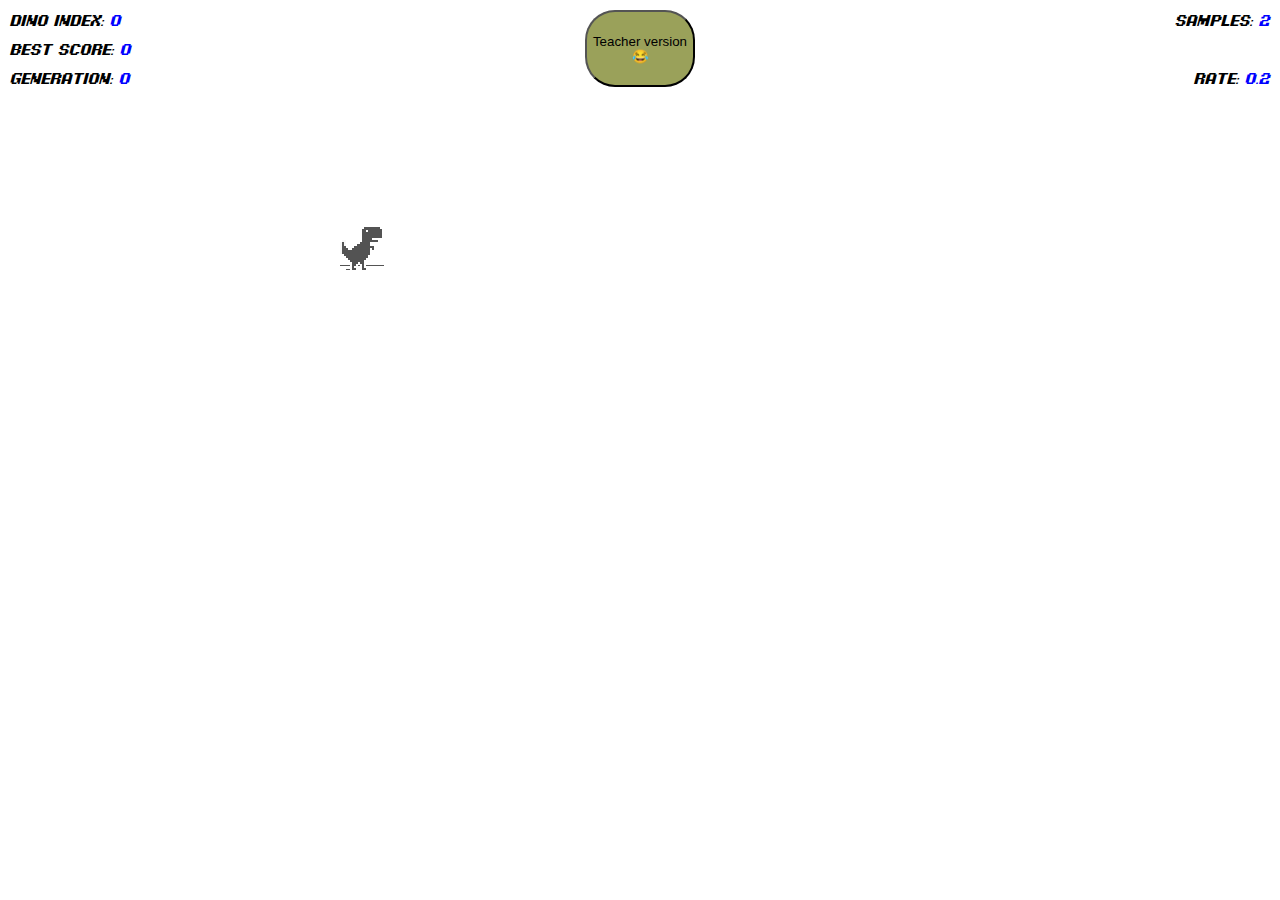
<file: dino-game-main/indexDino.html>
<!doctype html>
<html lang="en"></html>
<html class="offline">
<head>
  <meta charset="utf-8">
  <meta name="color-scheme" content="light dark">
  <meta name="theme-color" content="#fff">
  <meta name="viewport" content="width=device-width, initial-scale=1.0, maximum-scale=1.0, user-scalable=no">
  <title>Dino game</title>
  <link rel="stylesheet" href="index.css">
  <script src="dino.js"></script>
  <script src="dino-sprite-definitions.js"></script>
  <script src="dino-pref.js"></script>
  <script type="module" src="../script.js"></script>
  
</head>


<body id="t" class="neterror" style="background-color: rgba(255, 255, 255, 0.671);color: black; font-family: 'OPixel', Times, serif;">
  <div style="display: flex; justify-content: space-between;">
    <div style="flex: 1;">
        <p style="margin: 10px;">Dino Index: <span id="dinoIndex" style="color: blue;">0</span></p>
        <p style="margin: 10px;">Best Score: <span id="bestScore" style="color: blue;">0</span></p>
        <p style="margin: 10px;">Generation: <span id="generation" style="color: blue;">0</span></p>
    </div>
    <button style="margin: 10px;    border-radius: 30px; background-color: #9aa15a" id="changeImageBtn">Teacher version <br>😂</button>
    <div style="flex: 1; text-align: right;">
        <p style="margin: 10px;">Samples: <span id="samples" style="color: blue;"></span></p>
        <p style="margin: 10px;">&#8203;<span id="samples" style="color: blue;"></span></p>
        <p style="margin: 10px;">Rate: <span id="rate" style="color: blue;"></span></p>
    </div>
    
</div>
  
  <div id="main-frame-error" class="interstitial-wrapper">
    <div id="main-content">
      <div class="icon icon-offline"></div>
    </div>
  </div>

  <div id="offline-resources">
    <img id="offline-resources-1x" src="images/default_100_percent/offline/100-offline-sprite.png">
    <img id="offline-resources-2x" src="images/default_200_percent/offline/200-offline-sprite.png">
    <template id="audio-resources">
      <audio id="offline-sound-press" src="[data-uri]"></audio>
      <audio id="offline-sound-hit" src="[data-uri]"></audio>
      <audio id="offline-sound-reached" src="[data-uri]"></audio>
    </template>
  </div>

  <script>
    var HIDDEN_CLASS = "hidden";
    new Runner('.interstitial-wrapper');
  </script>
</body>
</html>
</file>
<file: CSS/style.css>
@font-face {
    font-family: 'Octoquadrados';
    src: url('./fonts/TT Octosquares Trial Bold.ttf') format('truetype');
}

@font-face {
    font-family: 'OPixel';
    src: url('./fonts/Pixel Digivolve.otf') format('opentype');
}
@font-face {
    font-family: 'Yustine';
    src: url('./fonts/Yustine\ Signature.ttf') format('truetype');
}

body {
    margin: 0;
    padding: 0;
    background-image: url('../Imagens/direx\ IA.jpeg'); /* Substitua pelo caminho da sua imagem */
    background-size: cover;
    background-position: center;
    font-family: Arial, sans-serif;
}

/* Estilizando a div container */
.container {
    display: flex;
    justify-content: center;
    align-items: center;
    height: 100vh;
}

/* Estilizando a div content */
.content {
    background-color: rgba(255, 255, 255, 0.7); /* Cor branca com opacidade de 70% */
    padding: 20px;
    border-radius: 10px;
    text-align: center;
}

h1 {
    font-family: 'OPixel', Times, serif;
    margin: 0;
    padding-bottom: 10px;
}
h3 {
    font-family: 'Octoquadrados', Times, serif;
}

p {
    margin: 0;
}

#myName{
    font-family: 'Yustine', Times, serif;
}

span{
    font-family: 'Octoquadrados', Times, serif;
}

#board {
    width: 70%;
    height: 300px; 
    border-radius: 10px;
    align-items: center;
}

footer{
    background-color: #898b6a8f;
    text-align: center;
    padding: 10px;
}
.icoRedes {
    margin: 0 10px;
    color: #c0c0c0; 
    transition: color 0.3s; 
}

.icoRedes:hover {
    color: #4d4d4d; 
}


body::-webkit-scrollbar {
    width: 12px;
  }
  
  body::-webkit-scrollbar-track {
    background: #4d4d4d; 
  }
  
  body::-webkit-scrollbar-thumb {
    background-color: #c0c0c0;   
    border-radius: 20px;      
    border: 3px solid #4d4d4d;
  }

  #copy{
    margin-top: 10px;
    font-size: 12px;
    color: #333;
  }

  .header-img {
margin: 10px;
}
</file>
<file: dino-game-main/index.css>
/* Copyright 2013 The Chromium Authors. All rights reserved.
 * Use of this source code is governed by a BSD-style license that can be
 * found in the LICENSE file. */

 @font-face {
  font-family: 'OPixel';
  src: url('../CSS/fonts/Pixel\ Digivolve\ Italic.otf') format('opentype');
}

:root {
  --google-blue-600: blue;
}

body {
  margin: 0;
}

.icon {
  -webkit-user-select: none;
  display: inline-block;
}

.icon-offline {
  content: -webkit-image-set(
      url(images/default_100_percent/offline/100-error-offline.png) 1x,
      url(images/default_200_percent/offline/200-error-offline.png) 2x);
  position: relative;
}

.hidden {
  display: none;
}

.offline #main-frame-error {
  transition: filter 1.5s cubic-bezier(0.65, 0.05, 0.36, 1),
              background-color 1.5s cubic-bezier(0.65, 0.05, 0.36, 1);
}

.offline #main-message > p {
  display: none;
}

.offline #main-frame-error {
  background-color: #fff;
  filter: invert(0);
}

.offline.inverted #main-frame-error {
  background-color: #fff;
  filter: invert(1);
}

.offline .interstitial-wrapper {
  color: var(--text-color);
  font-size: 1em;
  line-height: 1.55;
  margin: 0 auto;
  max-width: 600px;
  padding-top: 100px;
  position: relative;
  width: 100%;
}

.offline .runner-container {
  direction: ltr;
  height: 150px;
  max-width: 600px;
  overflow: hidden;
  position: absolute;
  top: 35px;
  width: 44px;
}

.offline .runner-container:focus {
  outline: none;
}

.offline .runner-container:focus-visible {
  outline: 3px solid var(--google-blue-300);
}

.offline .runner-canvas {
  height: 150px;
  max-width: 600px;
  opacity: 1;
  overflow: hidden;
  position: absolute;
  top: 0;
  z-index: 10;
}

.offline .controller {
  height: 100vh;
  left: 0;
  position: absolute;
  top: 0;
  width: 100vw;
  z-index: 9;
}

#offline-resources {
  display: none;
}

#offline-instruction {
  image-rendering: pixelated;
  left: 0;
  margin: auto;
  position: absolute;
  right: 0;
  top: 60px;
  width: fit-content;
}

.offline-runner-live-region {
  bottom: 0;
  clip-path: polygon(0 0, 0 0, 0 0);
  color: var(--background-color);
  display: block;
  font-size: xx-small;
  overflow: hidden;
  position: absolute;
  text-align: center;
  transition: color 1.5s cubic-bezier(0.65, 0.05, 0.36, 1);
  user-select: none;
}

/* Custom toggle */
.slow-speed-option {
  align-items: center;
  background: var(--google-gray-50);
  border-radius: 24px/50%;
  bottom: 0;
  color: var(--error-code-color);
  display: inline-flex;
  font-size: 1em;
  left: 0;
  line-height: 1.1em;
  margin: 5px auto;
  padding: 2px 12px 3px 20px;
  position: absolute;
  right: 0;
  width: max-content;
  z-index: 999;
}

.slow-speed-option.hidden {
  display: none;
}

.slow-speed-option {
  display: none;
}

.slow-speed-option [type=checkbox] {
  opacity: 0;
  pointer-events: none;
  position: absolute;
}

.slow-speed-option .slow-speed-toggle {
  cursor: pointer;
  margin-inline-start: 8px;
  padding: 8px 4px;
  position: relative;
}

.slow-speed-option [type=checkbox]:disabled ~ .slow-speed-toggle {
  cursor: default;
}

.slow-speed-option-label [type=checkbox] {
  opacity: 0;
  pointer-events: none;
  position: absolute;
}

.slow-speed-option .slow-speed-toggle::before,
.slow-speed-option .slow-speed-toggle::after {
  content: '';
  display: block;
  margin: 0 3px;
  transition: all 100ms cubic-bezier(0.4, 0, 1, 1);
}

.slow-speed-option .slow-speed-toggle::before {
  background: rgb(189,193,198);
  border-radius: 0.65em;
  height: 0.9em;
  width: 2em;
}

.slow-speed-option .slow-speed-toggle::after {
  background: #fff;
  border-radius: 50%;
  box-shadow: 0 1px 3px 0 rgb(0 0 0 / 40%);
  height: 1.2em;
  position: absolute;
  top: 51%;
  transform: translate(-20%, -50%);
  width: 1.1em;
}

.slow-speed-option [type=checkbox]:focus + .slow-speed-toggle {
  box-shadow: 0 0 8px rgb(94, 158, 214);
  outline: 1px solid rgb(93, 157, 213);
}

.slow-speed-option [type=checkbox]:checked + .slow-speed-toggle::before {
  background: var(--google-blue-600);
  opacity: 0.5;
}

.slow-speed-option [type=checkbox]:checked + .slow-speed-toggle::after {
  background: var(--google-blue-600);
  transform: translate(calc(2em - 90%), -50%);
}

.slow-speed-option [type=checkbox]:checked:disabled +
  .slow-speed-toggle::before {
  background: rgb(189,193,198);
}

.slow-speed-option [type=checkbox]:checked:disabled +
  .slow-speed-toggle::after {
  background: var(--google-gray-50);
}

@media (max-height: 350px) {
  h1 {
    margin: 0 0 15px;
  }

  .icon-offline {
    margin: 0 0 10px;
  }

  .interstitial-wrapper {
    margin-top: 5%;
  }
}

@media (min-width: 420px) and (max-width: 736px) and
       (min-height: 240px) and (max-height: 420px) and
       (orientation:landscape) {
  .interstitial-wrapper {
    margin-bottom: 100px;
  }
}

@media (max-width: 360px) and (max-height: 480px) {
  .offline .interstitial-wrapper {
    padding-top: 60px;
  }

  .offline .runner-container {
    top: 8px;
  }
}

@media (min-height: 240px) and (orientation: landscape) {
  .offline .interstitial-wrapper {
    margin-bottom: 90px;
  }

  .icon-offline {
    margin-bottom: 20px;
  }
}

@media (max-height: 320px) and (orientation: landscape) {
  .icon-offline {
    margin-bottom: 0;
  }

  .offline .runner-container {
    top: 10px;
  }
}

@media (max-width: 240px) {
  .interstitial-wrapper {
    overflow: inherit;
    padding: 0 8px;
  }
}

.arcade-mode,
.arcade-mode .runner-container,
.arcade-mode .runner-canvas {
  image-rendering: pixelated;
  max-width: 100%;
  overflow: hidden;
}

.arcade-mode #buttons,
.arcade-mode #main-content {
  opacity: 0;
  overflow: hidden;
}

.arcade-mode .interstitial-wrapper {
  height: 100vh;
  max-width: 100%;
  overflow: hidden;
}

.arcade-mode .runner-container {
  left: 0;
  margin: auto;
  right: 0;
  transform-origin: top center;
  transition: transform 250ms cubic-bezier(0.4, 0, 1, 1) 400ms;
  z-index: 2;
}

/* @media (prefers-color-scheme: dark) {
  .icon {
    filter: invert(1);
  }

  .offline .runner-canvas {
    filter: invert(1);
  }

  .offline #main-frame-error {
    background-color: #000;
    filter: invert(0);
  }

  .offline.inverted #main-frame-error {
    background-color: #000;
    filter: invert(1);
  }

  .offline.inverted .offline-runner-live-region {
    color: #fff;
  }

  .slow-speed-option {
    background: var(--google-gray-800);
    color: var(--google-gray-100);
  }

  .slow-speed-option .slow-speed-toggle::before,
  .slow-speed-option [type=checkbox]:checked:disabled +
    .slow-speed-toggle::before {
     background: rgb(189,193,198);
  }

  .slow-speed-option [type=checkbox]:checked + .slow-speed-toggle::after,
  .slow-speed-option [type=checkbox]:checked + .slow-speed-toggle::before {
    background: var(--google-blue-300);
  }
} */
</file>
